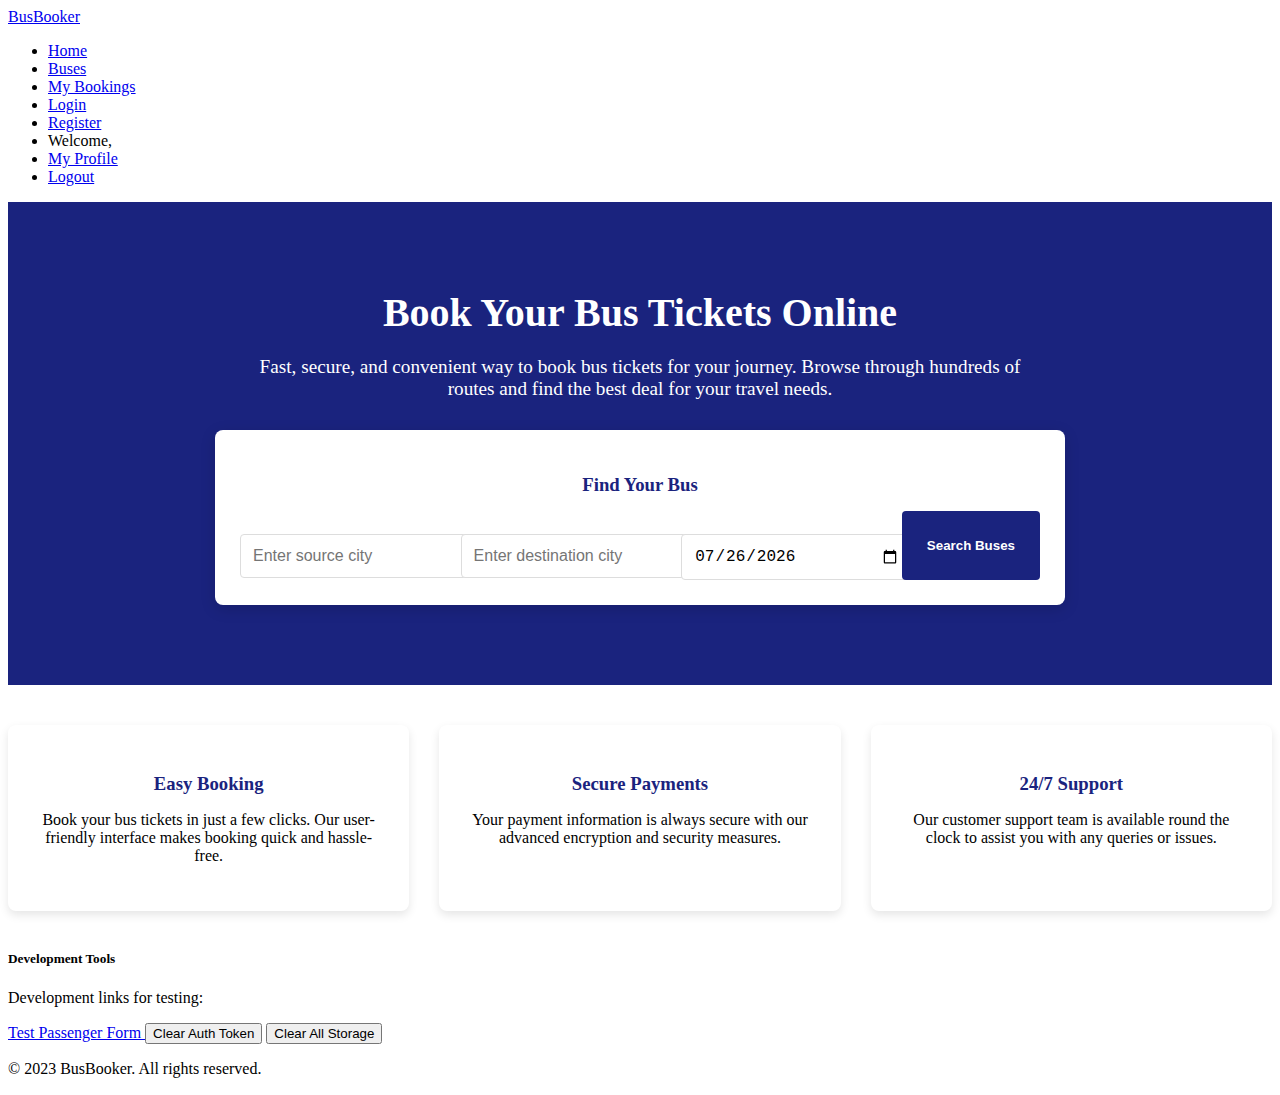
<file: bus-booking/bus-booking/src/main/resources/templates/index.html>
<!DOCTYPE html>
<html lang="en" xmlns:th="http://www.thymeleaf.org">
<head>
    <meta charset="UTF-8">
    <meta name="viewport" content="width=device-width, initial-scale=1.0">
    <title>Home - Bus Booking System</title>
    <link rel="stylesheet" th:href="@{/css/styles.css}">
    <style>
        /* Additional styles for the home page */
        .hero {
            background-color: #1a237e;
            color: white;
            padding: 60px 20px;
            text-align: center;
            margin-bottom: 40px;
        }
        
        .hero h1 {
            font-size: 2.5rem;
            margin-bottom: 20px;
        }
        
        .hero p {
            font-size: 1.2rem;
            max-width: 800px;
            margin: 0 auto 30px;
        }
        
        .cta-button {
            display: inline-block;
            padding: 15px 30px;
            background-color: white;
            color: #1a237e;
            font-weight: bold;
            text-decoration: none;
            border-radius: 4px;
            transition: background-color 0.3s, color 0.3s;
        }
        
        .cta-button:hover {
            background-color: #e8eaf6;
        }
        
        .features {
            display: flex;
            flex-wrap: wrap;
            justify-content: center;
            gap: 30px;
            margin-bottom: 40px;
        }
        
        .feature-card {
            flex: 1;
            min-width: 250px;
            max-width: 350px;
            background-color: white;
            border-radius: 8px;
            box-shadow: 0 4px 10px rgba(0, 0, 0, 0.1);
            padding: 30px;
            text-align: center;
        }
        
        .feature-card h3 {
            color: #1a237e;
            margin-bottom: 15px;
        }
        
        /* Search form styles */
        .search-container {
            max-width: 800px;
            margin: 0 auto 20px;
            background-color: white;
            border-radius: 8px;
            padding: 25px;
            box-shadow: 0 4px 15px rgba(0, 0, 0, 0.15);
        }
        
        .search-form {
            display: flex;
            flex-wrap: wrap;
            gap: 15px;
        }
        
        .form-group {
            flex: 1;
            min-width: 200px;
        }
        
        .form-control {
            width: 100%;
            padding: 12px;
            border: 1px solid #ddd;
            border-radius: 4px;
            font-size: 1rem;
        }
        
        .search-btn {
            padding: 12px 25px;
            background-color: #1a237e;
            color: white;
            border: none;
            border-radius: 4px;
            cursor: pointer;
            font-weight: bold;
            transition: background-color 0.3s;
        }
        
        .search-btn:hover {
            background-color: #303f9f;
        }
        
        /* Results styles */
        .search-results {
            margin-top: 30px;
        }
        
        .bus-card {
            background-color: white;
            border-radius: 8px;
            box-shadow: 0 2px 8px rgba(0, 0, 0, 0.1);
            margin-bottom: 15px;
            padding: 20px;
            display: flex;
            flex-wrap: wrap;
            justify-content: space-between;
            align-items: center;
        }
        
        .bus-info {
            flex: 2;
            min-width: 250px;
        }
        
        .bus-time {
            flex: 1;
            min-width: 200px;
            text-align: center;
        }
        
        .bus-price {
            flex: 1;
            min-width: 150px;
            text-align: right;
        }
        
        .book-btn {
            padding: 10px 15px;
            background-color: #4caf50;
            color: white;
            border: none;
            border-radius: 4px;
            cursor: pointer;
            text-decoration: none;
            display: inline-block;
            transition: background-color 0.3s;
        }
        
        .book-btn:hover {
            background-color: #388e3c;
        }
        
        @media (max-width: 768px) {
            .feature-card {
                min-width: 100%;
            }
            
            .bus-card {
                flex-direction: column;
                text-align: center;
            }
            
            .bus-time, .bus-price {
                text-align: center;
                margin-top: 15px;
            }
        }
    </style>
</head>
<body>
    <header>
        <div class="navbar">
            <a href="/" class="logo">BusBooker</a>
            <ul class="nav-links">
                <li><a href="/">Home</a></li>
                <li><a href="/buses">Buses</a></li>
                <li><a href="/bookings">My Bookings</a></li>
                <div class="auth-buttons">
                    <li><a href="/login">Login</a></li>
                    <li><a href="/register">Register</a></li>
                </div>
              <!-- <div class="user-info" style="display: none;"> -->
               <div class="user-info">
                    <li>Welcome, <span id="userUsername"></span></li>
                      <li><a href="/profile">My Profile</a></li>
                    <li><a href="#" id="logoutButton">Logout</a></li>
                </div>
            </ul>
        </div>
    </header>
    
    <div class="hero">
        <h1>Book Your Bus Tickets Online</h1>
        <p>Fast, secure, and convenient way to book bus tickets for your journey. Browse through hundreds of routes and find the best deal for your travel needs.</p>
        
        <div class="search-container">
            <h3 style="margin-bottom: 15px; color: #1a237e;">Find Your Bus</h3>
            <form id="busSearchForm" class="search-form">
                <div class="form-group">
                    <label for="source" style="display: block; margin-bottom: 5px; font-weight: bold;">From</label>
                    <input type="text" id="source" name="source" class="form-control" placeholder="Enter source city" required>
                </div>
                <div class="form-group">
                    <label for="destination" style="display: block; margin-bottom: 5px; font-weight: bold;">To</label>
                    <input type="text" id="destination" name="destination" class="form-control" placeholder="Enter destination city" required>
                </div>
                <div class="form-group">
                    <label for="travelDate" style="display: block; margin-bottom: 5px; font-weight: bold;">Travel Date</label>
                    <input type="date" id="travelDate" name="travelDate" class="form-control" required>
                </div>
                <button type="submit" class="search-btn">Search Buses</button>
            </form>
            <div id="searchError" style="color: #f44336; margin-top: 10px; font-weight: bold; display: none;"></div>
        </div>
    </div>
    
    <div class="container">
        <div id="searchResults" class="search-results" style="display: none;">
            <h2>Available Buses</h2>
            <div id="busList"></div>
        </div>
        
        <div class="features">
            <div class="feature-card">
                <h3>Easy Booking</h3>
                <p>Book your bus tickets in just a few clicks. Our user-friendly interface makes booking quick and hassle-free.</p>
            </div>
            
            <div class="feature-card">
                <h3>Secure Payments</h3>
                <p>Your payment information is always secure with our advanced encryption and security measures.</p>
            </div>
            
            <div class="feature-card">
                <h3>24/7 Support</h3>
                <p>Our customer support team is available round the clock to assist you with any queries or issues.</p>
            </div>
        </div>
        
        <div class="row mt-4" id="dev-tools" style="display: none;">
            <div class="col-12">
                <div class="card border-warning">
                    <div class="card-header bg-warning text-dark">
                        <h5><i class="fas fa-tools"></i> Development Tools</h5>
                    </div>
                    <div class="card-body">
                        <p class="card-text">Development links for testing:</p>
                        <div class="d-flex flex-wrap gap-2">
                            <a href="/passenger-form?busId=1" class="btn btn-outline-primary">
                                <i class="fas fa-vial"></i> Test Passenger Form
                            </a>
                            <button onclick="localStorage.removeItem('authToken'); location.reload();" class="btn btn-outline-danger">
                                <i class="fas fa-sign-out-alt"></i> Clear Auth Token
                            </button>
                            <button onclick="localStorage.clear(); location.reload();" class="btn btn-outline-danger">
                                <i class="fas fa-trash"></i> Clear All Storage
                            </button>
                        </div>
                    </div>
                </div>
            </div>
        </div>
    </div>
    
    <footer>
        <div class="container">
            <p>&copy; 2023 BusBooker. All rights reserved.</p>
        </div>
    </footer>
    
    <!-- Scripts with numeric version to prevent caching issues -->
    <script th:src="@{/js/common.js?v=1}"></script>
    <script th:src="@{/js/auth.js?v=1}"></script>
    <script th:src="@{/js/search.js?v=1}"></script>
    
    <!-- Inline script to handle search form if external scripts fail -->
    <script>
        // Backup search functionality in case the external script fails
        if (typeof searchBuses !== 'function') {
            console.log('[INLINE] Setting up backup search function');
            window.searchBuses = function() {
                try {
                    const source = document.getElementById('source').value;
                    const destination = document.getElementById('destination').value;
                    const travelDate = document.getElementById('travelDate').value;
                    
                    if (!source || !destination || !travelDate) {
                        alert('Please fill in all fields: From, To, and Date');
                        return;
                    }
                    
                    // Create the query string for navigation
                    const queryString = `source=${encodeURIComponent(source)}&destination=${encodeURIComponent(destination)}&date=${encodeURIComponent(travelDate)}`;
                    
                    // Redirect to the buses page
                    window.location.href = `/buses?${queryString}`;
                } catch (error) {
                    console.error('[INLINE] Error during search:', error);
                    alert('An error occurred while searching for buses. Please try again.');
                }
            };
            
            document.addEventListener('DOMContentLoaded', function() {
                const searchForm = document.getElementById('busSearchForm');
                if (searchForm) {
                    searchForm.addEventListener('submit', function(e) {
                        e.preventDefault();
                        searchBuses();
                    });
                    
                    // Set min date for the travel date input to today
                    const today = new Date().toISOString().split('T')[0];
                    const travelDateInput = document.getElementById('travelDate');
                    if (travelDateInput) {
                        travelDateInput.min = today;
                        travelDateInput.value = today;
                    }
                }
            });
        }
    </script>
    
    <script>
        // Show dev tools on localhost or if query parameter dev=true
        document.addEventListener('DOMContentLoaded', function() {
            if (
                window.location.hostname === 'localhost' || 
                window.location.hostname === '127.0.0.1' ||
                (new URLSearchParams(window.location.search)).has('dev')
            ) {
                document.getElementById('dev-tools').style.display = 'block';
            }
        });
    </script>
</body>
</html>
</file>
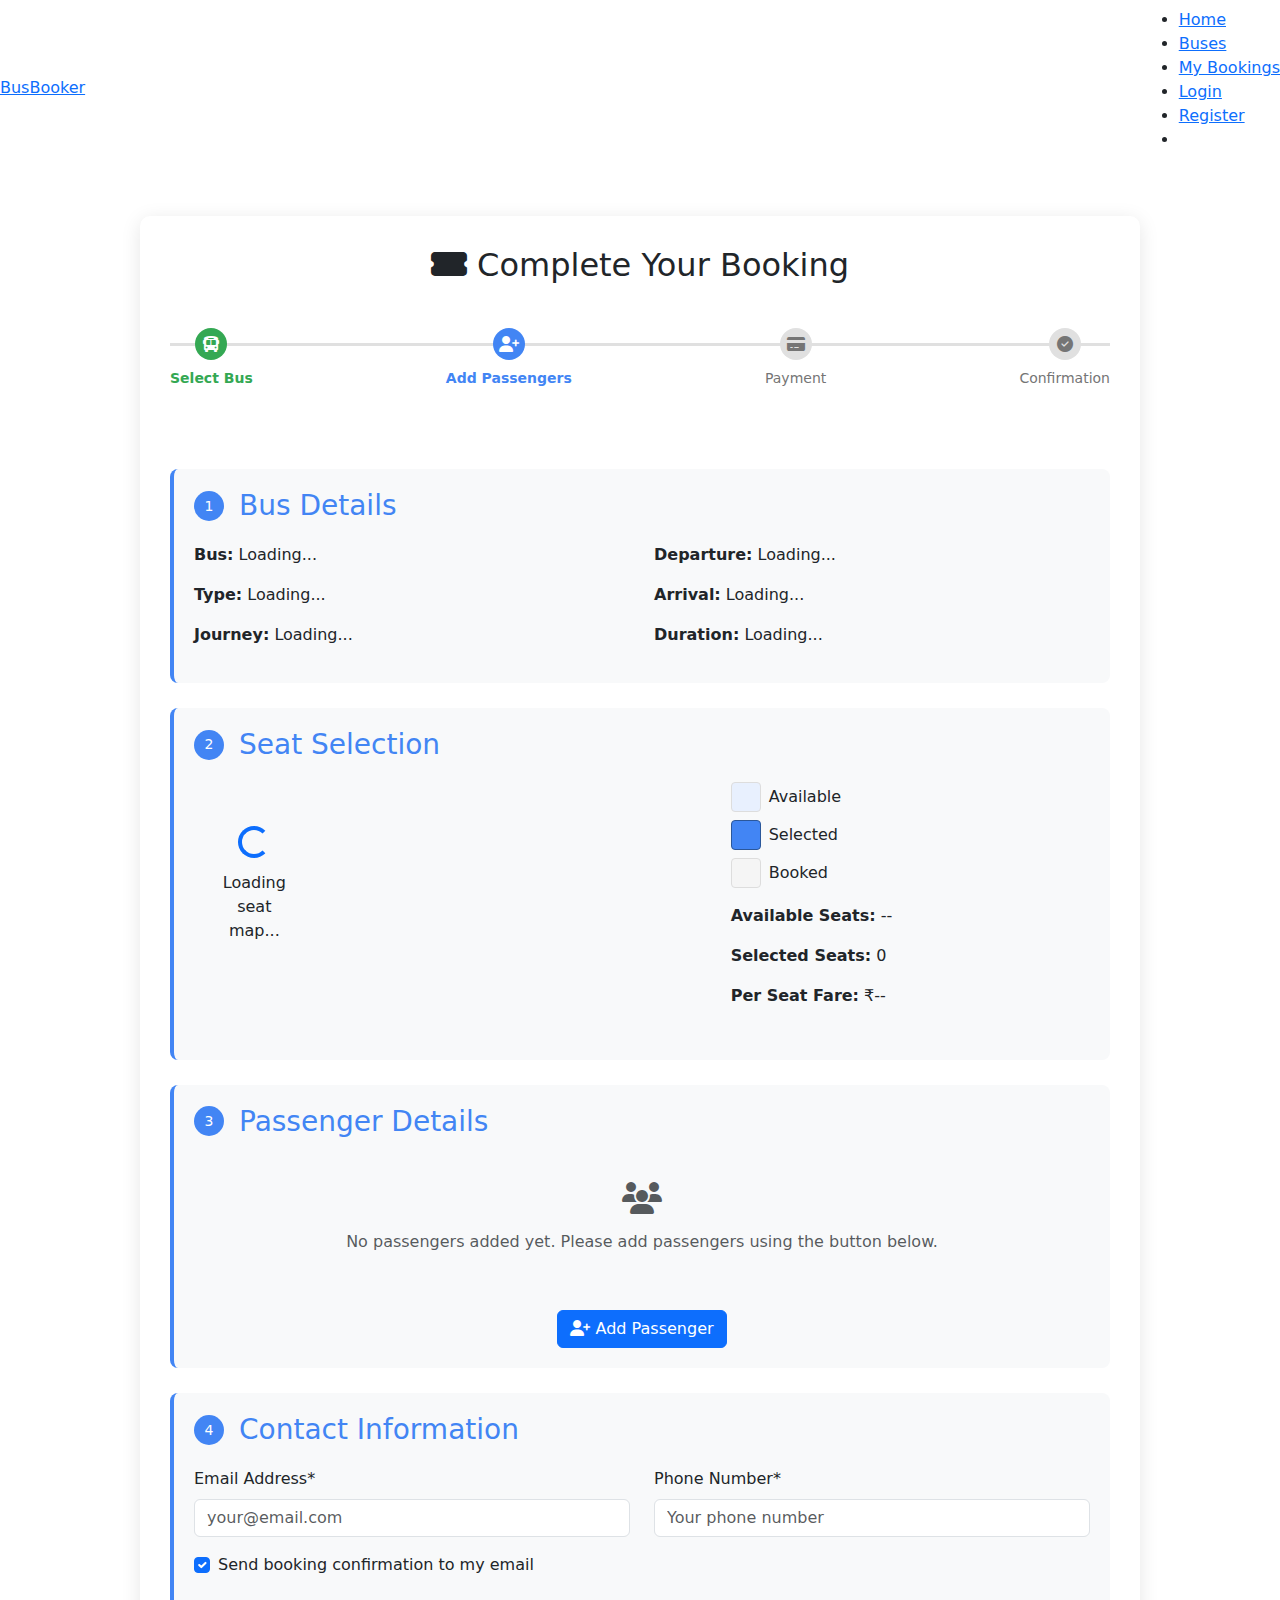
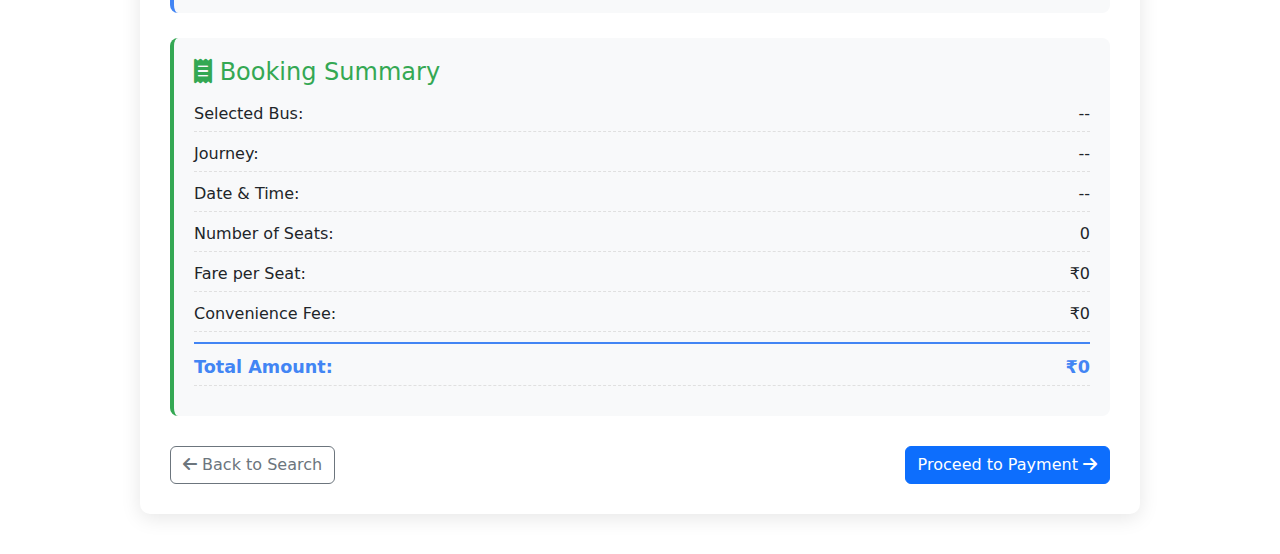
<file: bus-booking/bus-booking/src/main/resources/templates/booking-form.html>
<!DOCTYPE html>
<html lang="en" xmlns:th="http://www.thymeleaf.org">
<head>
    <meta charset="UTF-8">
    <meta name="viewport" content="width=device-width, initial-scale=1.0">
    <title>Book Your Journey - Bus Booking System</title>
    <link rel="stylesheet" href="https://cdn.jsdelivr.net/npm/bootstrap@5.2.3/dist/css/bootstrap.min.css">
    <link rel="stylesheet" href="https://cdnjs.cloudflare.com/ajax/libs/font-awesome/6.4.0/css/all.min.css">
    <link rel="stylesheet" th:href="@{/css/styles.css}" onerror="this.onerror=null;this.href='/resources/css/styles.css';">
    <link rel="stylesheet" th:href="@{/css/booking-form.css}" onerror="this.onerror=null;this.href='/resources/css/booking-form.css';">
    <style>
        .booking-container {
            max-width: 1000px;
            margin: 40px auto;
            padding: 30px;
            background-color: white;
            border-radius: 10px;
            box-shadow: 0 4px 20px rgba(0, 0, 0, 0.1);
        }
        
        .form-section {
            background-color: #f8f9fa;
            padding: 20px;
            border-radius: 8px;
            margin-bottom: 25px;
            border-left: 4px solid #4285f4;
        }
        
        .form-section h3 {
            color: #4285f4;
            margin-top: 0;
            margin-bottom: 20px;
            display: flex;
            align-items: center;
            gap: 10px;
        }
        
        .section-number {
            display: inline-flex;
            align-items: center;
            justify-content: center;
            width: 30px;
            height: 30px;
            background-color: #4285f4;
            color: white;
            border-radius: 50%;
            font-size: 14px;
            margin-right: 5px;
        }
        
        .progress-container {
            padding: 20px 0;
            margin-bottom: 30px;
        }
        
        .progress-steps {
            display: flex;
            justify-content: space-between;
            position: relative;
            margin-bottom: 30px;
        }
        
        .progress-steps::before {
            content: '';
            position: absolute;
            top: 15px;
            left: 0;
            width: 100%;
            height: 3px;
            background-color: #e0e0e0;
            z-index: 1;
        }
        
        .step {
            display: flex;
            flex-direction: column;
            align-items: center;
            position: relative;
            z-index: 2;
        }
        
        .step-icon {
            width: 32px;
            height: 32px;
            border-radius: 50%;
            background-color: #e0e0e0;
            color: #757575;
            display: flex;
            align-items: center;
            justify-content: center;
            margin-bottom: 8px;
            font-size: 16px;
        }
        
        .step.active .step-icon {
            background-color: #4285f4;
            color: white;
        }
        
        .step.completed .step-icon {
            background-color: #34a853;
            color: white;
        }
        
        .step-label {
            font-size: 14px;
            color: #757575;
            font-weight: 500;
        }
        
        .step.active .step-label {
            color: #4285f4;
            font-weight: 600;
        }
        
        .step.completed .step-label {
            color: #34a853;
            font-weight: 600;
        }
        
        .seat-map {
            display: grid;
            grid-template-columns: repeat(4, 1fr);
            gap: 10px;
            margin-top: 20px;
        }
        
        .seat {
            padding: 10px;
            border: 1px solid #ddd;
            border-radius: 4px;
            text-align: center;
            cursor: pointer;
            transition: all 0.2s;
        }
        
        .seat.available {
            background-color: #e8f0fe;
        }
        
        .seat.selected {
            background-color: #4285f4;
            color: white;
            border-color: #2b579a;
        }
        
        .seat.booked {
            background-color: #f5f5f5;
            color: #999;
            cursor: not-allowed;
            text-decoration: line-through;
        }
        
        .passenger-card {
            background-color: white;
            padding: 15px;
            border-radius: 8px;
            margin-bottom: 15px;
            box-shadow: 0 2px 5px rgba(0,0,0,0.1);
            position: relative;
        }
        
        .passenger-card .remove-btn {
            position: absolute;
            top: 10px;
            right: 10px;
            color: #ea4335;
            background: none;
            border: none;
            font-size: 1.2rem;
            cursor: pointer;
        }
        
        .booking-summary {
            background-color: #f8f9fa;
            padding: 20px;
            border-radius: 8px;
            margin-top: 25px;
            border-left: 4px solid #34a853;
        }
        
        .booking-summary h4 {
            color: #34a853;
            margin-top: 0;
            margin-bottom: 15px;
        }
        
        .summary-row {
            display: flex;
            justify-content: space-between;
            margin-bottom: 10px;
            padding-bottom: 5px;
            border-bottom: 1px dashed #e0e0e0;
        }
        
        .summary-total {
            font-weight: 700;
            font-size: 1.1rem;
            color: #4285f4;
            border-top: 2px solid #4285f4;
            padding-top: 10px;
            margin-top: 10px;
        }
        
        .action-buttons {
            margin-top: 30px;
            display: flex;
            gap: 15px;
            justify-content: space-between;
        }
        
        .error-message {
            display: none;
            color: #ea4335;
            background-color: #fde8e6;
            padding: 10px;
            border-radius: 5px;
            margin-bottom: 15px;
            font-size: 14px;
        }
        
        .success-message {
            display: none;
            color: #34a853;
            background-color: #e8f5e9;
            padding: 10px;
            border-radius: 5px;
            margin-bottom: 15px;
            font-size: 14px;
        }
    </style>
</head>
<body>
    <header>
        <div class="navbar">
            <a href="/" class="logo">BusBooker</a>
            <ul class="nav-links">
                <li><a href="/">Home</a></li>
                <li><a href="/buses">Buses</a></li>
                <li><a href="/bookings">My Bookings</a></li>
                <li><a href="/login" id="loginBtn">Login</a></li>
                <li><a href="/register" id="registerBtn">Register</a></li>
                <li><a href="#" id="logoutBtn" style="display: none;">Logout</a></li>
            </ul>
        </div>
    </header>
    
    <div class="container">
        <div class="booking-container">
            <h2 class="text-center mb-4"><i class="fas fa-ticket-alt"></i> Complete Your Booking</h2>
            
            <!-- Progress Steps -->
            <div class="progress-container">
                <div class="progress-steps">
                    <div class="step completed">
                        <div class="step-icon"><i class="fas fa-bus"></i></div>
                        <div class="step-label">Select Bus</div>
                    </div>
                    <div class="step active">
                        <div class="step-icon"><i class="fas fa-user-plus"></i></div>
                        <div class="step-label">Add Passengers</div>
                    </div>
                    <div class="step">
                        <div class="step-icon"><i class="fas fa-credit-card"></i></div>
                        <div class="step-label">Payment</div>
                    </div>
                    <div class="step">
                        <div class="step-icon"><i class="fas fa-check-circle"></i></div>
                        <div class="step-label">Confirmation</div>
                    </div>
                </div>
            </div>
            
            <!-- Error and Success Messages -->
            <div id="errorMessage" class="error-message">
                <i class="fas fa-exclamation-circle"></i> <span id="errorText"></span>
            </div>
            
            <div id="successMessage" class="success-message">
                <i class="fas fa-check-circle"></i> <span id="successText"></span>
            </div>
            
            <!-- Bus Details Section -->
            <div class="form-section">
                <h3><span class="section-number">1</span> Bus Details</h3>
                <div id="busDetails" class="row">
                    <div class="col-md-6">
                        <p><strong>Bus:</strong> <span id="busName">Loading...</span></p>
                        <p><strong>Type:</strong> <span id="busType">Loading...</span></p>
                        <p><strong>Journey:</strong> <span id="journeyRoute">Loading...</span></p>
                    </div>
                    <div class="col-md-6">
                        <p><strong>Departure:</strong> <span id="departureTime">Loading...</span></p>
                        <p><strong>Arrival:</strong> <span id="arrivalTime">Loading...</span></p>
                        <p><strong>Duration:</strong> <span id="journeyDuration">Loading...</span></p>
                    </div>
                </div>
            </div>
            
            <!-- Seat Selection Section -->
            <div class="form-section">
                <h3><span class="section-number">2</span> Seat Selection</h3>
                <div class="row mb-3">
                    <div class="col-md-7">
                        <div id="seatMap" class="seat-map">
                            <!-- Seat map will be populated dynamically -->
                            <div class="text-center p-4">
                                <div class="spinner-border text-primary" role="status">
                                    <span class="visually-hidden">Loading...</span>
                                </div>
                                <p class="mt-2">Loading seat map...</p>
                            </div>
                        </div>
                    </div>
                    <div class="col-md-5">
                        <div class="seat-legend mb-3">
                            <div class="d-flex align-items-center mb-2">
                                <div class="seat available me-2" style="width: 30px; height: 30px;"></div>
                                <span>Available</span>
                            </div>
                            <div class="d-flex align-items-center mb-2">
                                <div class="seat selected me-2" style="width: 30px; height: 30px;"></div>
                                <span>Selected</span>
                            </div>
                            <div class="d-flex align-items-center">
                                <div class="seat booked me-2" style="width: 30px; height: 30px;"></div>
                                <span>Booked</span>
                            </div>
                        </div>
                        
                        <div class="seat-info">
                            <p><strong>Available Seats:</strong> <span id="availableSeatsCount">--</span></p>
                            <p><strong>Selected Seats:</strong> <span id="selectedSeatsCount">0</span></p>
                            <p><strong>Per Seat Fare:</strong> ₹<span id="perSeatFare">--</span></p>
                        </div>
                    </div>
                </div>
            </div>
            
            <!-- Passenger Details Section -->
            <div class="form-section">
                <h3><span class="section-number">3</span> Passenger Details</h3>
                
                <div id="passengersContainer">
                    <!-- Passenger cards will be populated dynamically -->
                    <div class="text-center text-muted p-4" id="noPassengersMessage">
                        <i class="fas fa-users fa-2x mb-3"></i>
                        <p>No passengers added yet. Please add passengers using the button below.</p>
                    </div>
                </div>
                
                <div class="text-center mt-3">
                    <button id="addPassengerBtn" class="btn btn-primary">
                        <i class="fas fa-user-plus"></i> Add Passenger
                    </button>
                </div>
            </div>
            
            <!-- Contact Information Section -->
            <div class="form-section">
                <h3><span class="section-number">4</span> Contact Information</h3>
                <div class="row">
                    <div class="col-md-6 mb-3">
                        <label for="contactEmail" class="form-label">Email Address*</label>
                        <input type="email" class="form-control" id="contactEmail" placeholder="your@email.com" required>
                    </div>
                    <div class="col-md-6 mb-3">
                        <label for="contactPhone" class="form-label">Phone Number*</label>
                        <input type="tel" class="form-control" id="contactPhone" placeholder="Your phone number" required>
                    </div>
                </div>
                <div class="form-check mb-3">
                    <input class="form-check-input" type="checkbox" id="sendConfirmation" checked>
                    <label class="form-check-label" for="sendConfirmation">
                        Send booking confirmation to my email
                    </label>
                </div>
            </div>
            
            <!-- Booking Summary -->
            <div class="booking-summary">
                <h4><i class="fas fa-receipt"></i> Booking Summary</h4>
                <div class="summary-row">
                    <span>Selected Bus:</span>
                    <span id="summaryBusName">--</span>
                </div>
                <div class="summary-row">
                    <span>Journey:</span>
                    <span id="summaryJourney">--</span>
                </div>
                <div class="summary-row">
                    <span>Date & Time:</span>
                    <span id="summaryDateTime">--</span>
                </div>
                <div class="summary-row">
                    <span>Number of Seats:</span>
                    <span id="summarySeats">0</span>
                </div>
                <div class="summary-row">
                    <span>Fare per Seat:</span>
                    <span>₹<span id="summaryFare">0</span></span>
                </div>
                <div class="summary-row">
                    <span>Convenience Fee:</span>
                    <span>₹<span id="convenienceFee">0</span></span>
                </div>
                <div class="summary-row summary-total">
                    <span>Total Amount:</span>
                    <span>₹<span id="summaryTotal">0</span></span>
                </div>
            </div>
            
            <!-- Action Buttons -->
            <div class="action-buttons">
                <button id="backBtn" class="btn btn-outline-secondary">
                    <i class="fas fa-arrow-left"></i> Back to Search
                </button>
                <button id="proceedBtn" class="btn btn-primary">
                    Proceed to Payment <i class="fas fa-arrow-right"></i>
                </button>
            </div>
        </div>
    </div>
    
    <!-- Passenger Form Modal -->
    <div class="modal fade" id="passengerFormModal" tabindex="-1" aria-labelledby="passengerFormModalLabel" aria-hidden="true">
        <div class="modal-dialog">
            <div class="modal-content">
                <div class="modal-header">
                    <h5 class="modal-title" id="passengerFormModalLabel">Add Passenger</h5>
                    <button type="button" class="btn-close" data-bs-dismiss="modal" aria-label="Close"></button>
                </div>
                <div class="modal-body">
                    <form id="passengerForm">
                        <input type="hidden" id="passengerIndex" value="-1">
                        <div class="mb-3">
                            <label for="passengerName" class="form-label">Full Name*</label>
                            <input type="text" class="form-control" id="passengerName" required>
                        </div>
                        <div class="row mb-3">
                            <div class="col">
                                <label for="passengerAge" class="form-label">Age*</label>
                                <input type="number" class="form-control" id="passengerAge" min="1" max="120" required>
                            </div>
                            <div class="col">
                                <label for="passengerGender" class="form-label">Gender*</label>
                                <select class="form-select" id="passengerGender" required>
                                    <option value="">Select</option>
                                    <option value="Male">Male</option>
                                    <option value="Female">Female</option>
                                    <option value="Other">Other</option>
                                </select>
                            </div>
                        </div>
                        <div class="mb-3">
                            <label for="passengerSeat" class="form-label">Seat Number*</label>
                            <select class="form-select" id="passengerSeat" required>
                                <option value="">Select a seat</option>
                                <!-- Options will be populated dynamically -->
                            </select>
                        </div>
                        <div class="row mb-3">
                            <div class="col">
                                <label for="documentType" class="form-label">ID Type</label>
                                <select class="form-select" id="documentType">
                                    <option value="">Select (Optional)</option>
                                    <option value="Adhaar">Adhaar Card</option>
                                    <option value="Passport">Passport</option>
                                    <option value="DrivingLicense">Driving License</option>
                                    <option value="VoterID">Voter ID</option>
                                </select>
                            </div>
                            <div class="col">
                                <label for="documentNumber" class="form-label">ID Number</label>
                                <input type="text" class="form-control" id="documentNumber" placeholder="Optional">
                            </div>
                        </div>
                        <div class="mb-3">
                            <label class="form-label">Seat Preferences (Optional)</label>
                            <div class="d-flex flex-wrap">
                                <div class="form-check me-3">
                                    <input class="form-check-input" type="checkbox" id="prefWindow">
                                    <label class="form-check-label" for="prefWindow">Window</label>
                                </div>
                                <div class="form-check me-3">
                                    <input class="form-check-input" type="checkbox" id="prefAisle">
                                    <label class="form-check-label" for="prefAisle">Aisle</label>
                                </div>
                                <div class="form-check me-3">
                                    <input class="form-check-input" type="checkbox" id="prefLower">
                                    <label class="form-check-label" for="prefLower">Lower Deck</label>
                                </div>
                                <div class="form-check">
                                    <input class="form-check-input" type="checkbox" id="prefUpper">
                                    <label class="form-check-label" for="prefUpper">Upper Deck</label>
                                </div>
                            </div>
                        </div>
                        <div class="mb-3">
                            <label for="specialRequests" class="form-label">Special Requests (Optional)</label>
                            <textarea class="form-control" id="specialRequests" rows="2" placeholder="Any special requirements..."></textarea>
                        </div>
                    </form>
                </div>
                <div class="modal-footer">
                    <button type="button" class="btn btn-secondary" data-bs-dismiss="modal">Cancel</button>
                    <button type="button" class="btn btn-primary" id="savePassengerBtn">Save Passenger</button>
                </div>
            </div>
        </div>
    </div>
    
    <!-- Confirmation Modal -->
    <div class="modal fade" id="confirmationModal" tabindex="-1" aria-labelledby="confirmationModalLabel" aria-hidden="true">
        <div class="modal-dialog">
            <div class="modal-content">
                <div class="modal-header">
                    <h5 class="modal-title" id="confirmationModalLabel">Confirm Booking</h5>
                    <button type="button" class="btn-close" data-bs-dismiss="modal" aria-label="Close"></button>
                </div>
                <div class="modal-body">
                    <p>Please confirm your booking with the following details:</p>
                    <div class="confirmation-summary">
                        <div class="confirmation-row">
                            <span>Bus:</span>
                            <span id="confirmBusName">--</span>
                        </div>
                        <div class="confirmation-row">
                            <span>Journey:</span>
                            <span id="confirmJourney">--</span>
                        </div>
                        <div class="confirmation-row">
                            <span>Date & Time:</span>
                            <span id="confirmDateTime">--</span>
                        </div>
                        <div class="confirmation-row">
                            <span>Seats:</span>
                            <span id="confirmSeats">--</span>
                        </div>
                        <div class="confirmation-row">
                            <span>Passengers:</span>
                            <span id="confirmPassengerCount">--</span>
                        </div>
                        <div class="confirmation-row total">
                            <span>Total Amount:</span>
                            <span>₹<span id="confirmTotal">--</span></span>
                        </div>
                    </div>
                </div>
                <div class="modal-footer">
                    <button type="button" class="btn btn-secondary" data-bs-dismiss="modal">Cancel</button>
                    <button type="button" class="btn btn-success" id="confirmBookingBtn">
                        <i class="fas fa-check"></i> Confirm and Pay
                    </button>
                </div>
            </div>
        </div>
    </div>
    
    <!-- Bootstrap and other JS libraries -->
    <script src="https://cdn.jsdelivr.net/npm/bootstrap@5.2.3/dist/js/bootstrap.bundle.min.js"></script>
    <script src="https://code.jquery.com/jquery-3.6.0.min.js"></script>
    
    <!-- Custom JS -->
    <script th:src="@{/js/booking-form.js}" onerror="this.onerror=null;this.src='/static/js/booking-form.js';"></script>
</body>
</html>
</file>
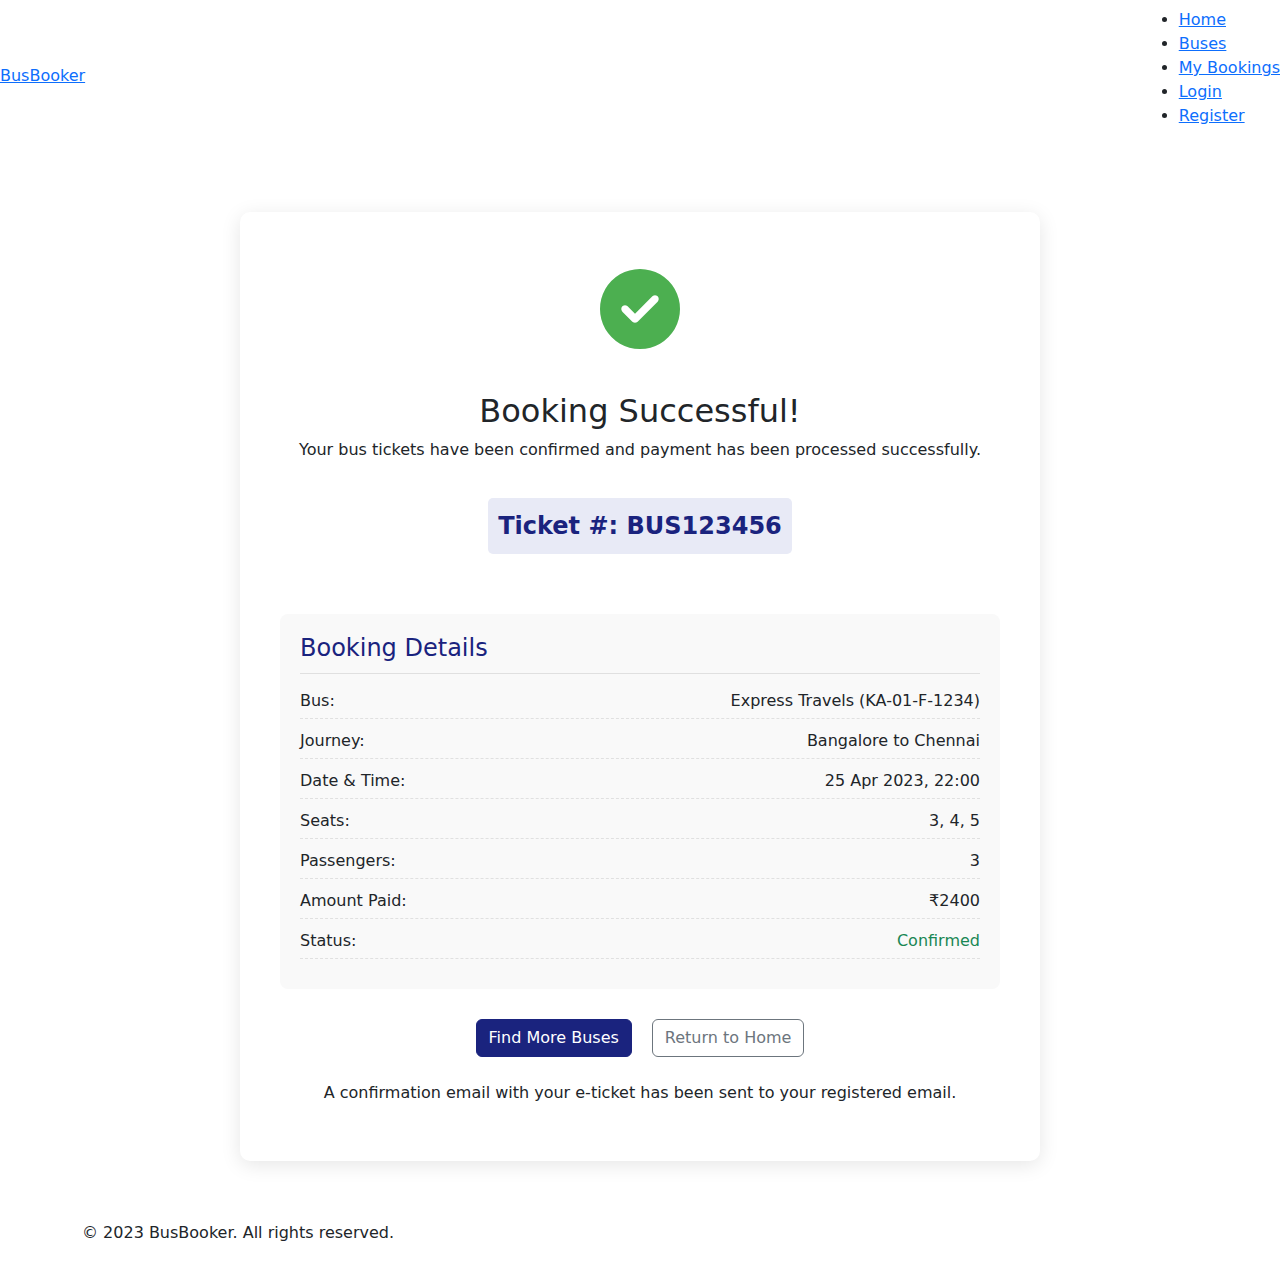
<file: bus-booking/bus-booking/src/main/resources/templates/booking-success.html>
<!DOCTYPE html>
<html lang="en" xmlns:th="http://www.thymeleaf.org">
<head>
    <meta charset="UTF-8">
    <meta name="viewport" content="width=device-width, initial-scale=1.0">
    <title>Booking Successful - Bus Booking System</title>
    <link rel="stylesheet" href="https://cdn.jsdelivr.net/npm/bootstrap@5.2.3/dist/css/bootstrap.min.css">
    <link rel="stylesheet" href="https://cdnjs.cloudflare.com/ajax/libs/font-awesome/6.4.0/css/all.min.css">
    <link rel="stylesheet" th:href="@{/css/styles.css}">
    <style>
        .success-container {
            max-width: 800px;
            margin: 60px auto;
            padding: 40px;
            background-color: white;
            border-radius: 10px;
            box-shadow: 0 4px 20px rgba(0, 0, 0, 0.1);
            text-align: center;
        }
        
        .success-icon {
            font-size: 80px;
            color: #4caf50;
            margin-bottom: 20px;
        }
        
        .booking-details {
            margin-top: 40px;
            padding: 20px;
            background-color: #f9f9f9;
            border-radius: 8px;
            text-align: left;
        }
        
        .booking-details h4 {
            color: #1a237e;
            margin-bottom: 15px;
            padding-bottom: 10px;
            border-bottom: 1px solid #e0e0e0;
        }
        
        .detail-row {
            display: flex;
            justify-content: space-between;
            margin-bottom: 10px;
            padding-bottom: 5px;
            border-bottom: 1px dashed #e0e0e0;
        }
        
        .button-row {
            margin-top: 30px;
            display: flex;
            justify-content: center;
            gap: 20px;
        }
        
        .btn-primary {
            background-color: #1a237e;
            border-color: #1a237e;
        }
        
        .btn-primary:hover {
            background-color: #303f9f;
            border-color: #303f9f;
        }
        
        .btn-success {
            background-color: #4caf50;
            border-color: #4caf50;
        }
        
        .btn-success:hover {
            background-color: #388e3c;
            border-color: #388e3c;
        }
        
        .ticket-number {
            font-size: 1.5rem;
            font-weight: bold;
            color: #1a237e;
            padding: 10px;
            background-color: #e8eaf6;
            border-radius: 5px;
            margin: 20px 0;
            display: inline-block;
        }
    </style>
</head>
<body>
    <header>
        <div class="navbar">
            <a href="/" class="logo">BusBooker</a>
            <ul class="nav-links">
                <li><a href="/">Home</a></li>
                <li><a href="/buses">Buses</a></li>
                <li><a href="/bookings">My Bookings</a></li>
                <div class="auth-buttons">
                    <li><a href="/login">Login</a></li>
                    <li><a href="/register">Register</a></li>
                </div>
                <div class="user-info" style="display: none;">
                    <li>Welcome, <span id="userUsername"></span></li>
                    <li><a href="#" id="logoutButton">Logout</a></li>
                </div>
            </ul>
        </div>
    </header>
    
    <div class="container">
        <div class="success-container">
            <div class="success-icon">
                <i class="fas fa-check-circle"></i>
            </div>
            
            <h2>Booking Successful!</h2>
            <p>Your bus tickets have been confirmed and payment has been processed successfully.</p>
            
            <div class="ticket-number">
                Ticket #: <span id="ticketNumber">BUS123456</span>
            </div>
            
            <div class="booking-details">
                <h4>Booking Details</h4>
                <div class="detail-row">
                    <span>Bus:</span>
                    <span id="busName">Express Travels (KA-01-F-1234)</span>
                </div>
                <div class="detail-row">
                    <span>Journey:</span>
                    <span id="journey">Bangalore to Chennai</span>
                </div>
                <div class="detail-row">
                    <span>Date & Time:</span>
                    <span id="dateTime">25 Apr 2023, 22:00</span>
                </div>
                <div class="detail-row">
                    <span>Seats:</span>
                    <span id="seats">3, 4, 5</span>
                </div>
                <div class="detail-row">
                    <span>Passengers:</span>
                    <span id="passengerCount">3</span>
                </div>
                <div class="detail-row">
                    <span>Amount Paid:</span>
                    <span id="amountPaid">₹2400</span>
                </div>
                <div class="detail-row">
                    <span>Status:</span>
                    <span id="status" class="text-success">Confirmed</span>
                </div>
            </div>
            
            <div class="button-row">
                <a href="/buses" class="btn btn-primary">Find More Buses</a>
                <a href="/" class="btn btn-outline-secondary">Return to Home</a>
            </div>
            
            <p class="mt-4">A confirmation email with your e-ticket has been sent to your registered email.</p>
        </div>
    </div>
    
    <footer>
        <div class="container">
            <p>&copy; 2023 BusBooker. All rights reserved.</p>
        </div>
    </footer>
    
    <script th:src="@{/js/common.js}"></script>
    <script th:src="@{/js/auth.js}"></script>
    <script>
        document.addEventListener('DOMContentLoaded', function() {
            // Load booking details from localStorage
            const bookingId = new URLSearchParams(window.location.search).get('id');
            
            if (bookingId) {
                // Get all bookings from localStorage
                const myBookings = JSON.parse(localStorage.getItem('myBookings') || '[]');
                
                // Find the specific booking
                const booking = myBookings.find(b => b.id === bookingId);
                
                if (booking) {
                    // Populate booking details
                    document.getElementById('ticketNumber').textContent = 'BUS' + booking.id;
                    document.getElementById('busName').textContent = `${booking.busName} (${booking.busNumber})`;
                    document.getElementById('journey').textContent = `${booking.source} to ${booking.destination}`;
                    
                    const departDate = new Date(booking.departureTime);
                    document.getElementById('dateTime').textContent = departDate.toLocaleString('en-US', {
                        day: 'numeric',
                        month: 'short',
                        year: 'numeric',
                        hour: '2-digit',
                        minute: '2-digit'
                    });
                    
                    document.getElementById('seats').textContent = booking.seatNumbers.join(', ');
                    document.getElementById('passengerCount').textContent = booking.passengerCount;
                    document.getElementById('amountPaid').textContent = `₹${booking.totalFare}`;
                    document.getElementById('status').textContent = booking.status;
                }
            }
        });
    </script>
</body>
</html>
</file>
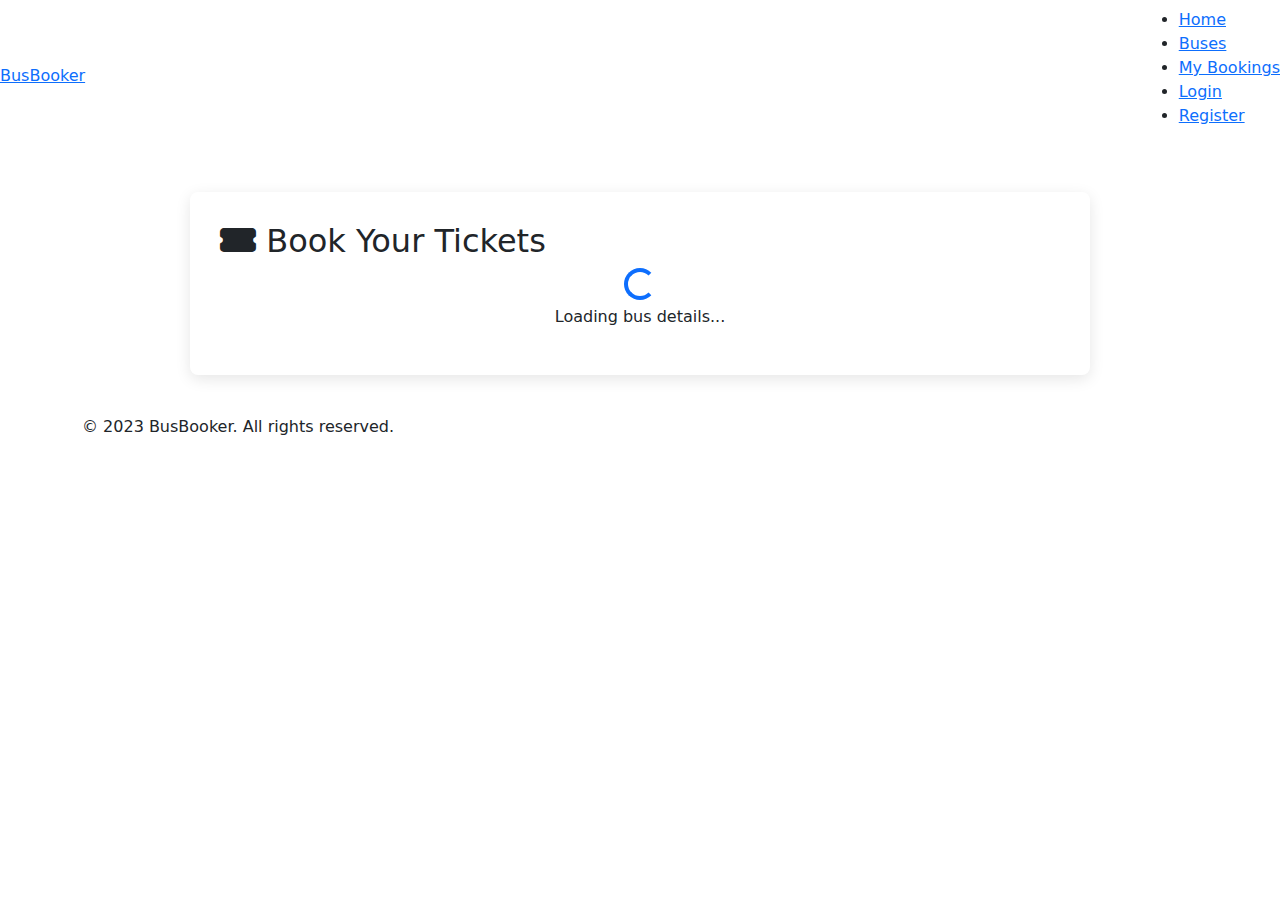
<file: bus-booking/bus-booking/src/main/resources/templates/booking.html>
<!DOCTYPE html>
<html lang="en" xmlns:th="http://www.thymeleaf.org">
<head>
    <meta charset="UTF-8">
    <meta name="viewport" content="width=device-width, initial-scale=1.0">
    <title>Book Tickets - Bus Booking System</title>
    <link rel="stylesheet" href="https://cdn.jsdelivr.net/npm/bootstrap@5.2.3/dist/css/bootstrap.min.css">
    <link rel="stylesheet" href="https://cdnjs.cloudflare.com/ajax/libs/font-awesome/6.4.0/css/all.min.css">
    <link rel="stylesheet" th:href="@{/css/styles.css}" onerror="this.onerror=null;this.href='/resources/css/styles.css';">
    <style>
        /* Booking form specific styles */
        .booking-container {
            max-width: 900px;
            margin: 40px auto;
            padding: 30px;
            background-color: white;
            border-radius: 8px;
            box-shadow: 0 4px 15px rgba(0, 0, 0, 0.1);
        }
        
        .bus-details {
            background-color: #f5f5f5;
            padding: 20px;
            border-radius: 8px;
            margin-bottom: 30px;
        }
        
        .bus-details h3 {
            color: #1a237e;
            margin-top: 0;
        }
        
        .detail-row {
            display: flex;
            flex-wrap: wrap;
            margin-bottom: 15px;
        }
        
        .detail-item {
            flex: 1;
            min-width: 200px;
        }
        
        .detail-item strong {
            color: #333;
        }
        
        .fare-box {
            background-color: #e3f2fd;
            padding: 15px;
            border-radius: 4px;
            text-align: center;
        }
        
        .fare-box h3 {
            margin: 0;
            color: #1a237e;
        }
        
        .passenger-form {
            margin-bottom: 30px;
            background-color: #f9f9f9;
            padding: 20px;
            border-radius: 8px;
            border-left: 4px solid #4caf50;
        }
        
        .passenger-list {
            margin-top: 20px;
        }
        
        .passenger-card {
            background-color: #f5f5f5;
            padding: 15px;
            border-radius: 8px;
            margin-bottom: 15px;
            position: relative;
            box-shadow: 0 2px 5px rgba(0,0,0,0.1);
            transition: all 0.3s ease;
        }
        
        .passenger-card:hover {
            transform: translateY(-3px);
            box-shadow: 0 4px 8px rgba(0,0,0,0.15);
        }
        
        .remove-passenger {
            position: absolute;
            top: 10px;
            right: 10px;
            color: #f44336;
            background: none;
            border: none;
            cursor: pointer;
            font-size: 18px;
        }
        
        .seat-selector {
            display: grid;
            grid-template-columns: repeat(4, 1fr);
            gap: 10px;
            margin-top: 15px;
        }
        
        .seat {
            padding: 8px;
            background-color: #e8f5e9;
            border: 1px solid #c8e6c9;
            border-radius: 4px;
            text-align: center;
            cursor: pointer;
            user-select: none;
            transition: all 0.2s ease;
        }
        
        .seat:hover {
            transform: scale(1.05);
        }
        
        .seat.selected {
            background-color: #4caf50;
            color: white;
            border-color: #388e3c;
            box-shadow: 0 0 0 2px #4caf50;
        }
        
        .seat.booked {
            background-color: #ffcdd2;
            color: #d32f2f;
            cursor: not-allowed;
            opacity: 0.7;
        }
        
        .button-group {
            margin-top: 20px;
            display: flex;
            gap: 15px;
        }
        
        .action-btn {
            flex: 1;
            padding: 12px;
            border: none;
            border-radius: 4px;
            cursor: pointer;
            font-weight: bold;
            transition: background-color 0.3s, transform 0.2s;
        }
        
        .action-btn:hover {
            transform: translateY(-2px);
        }
        
        .action-btn:active {
            transform: translateY(1px);
        }
        
        .primary-btn {
            background-color: #4caf50;
            color: white;
        }
        
        .primary-btn:hover {
            background-color: #388e3c;
        }
        
        .secondary-btn {
            background-color: #f5f5f5;
            color: #333;
        }
        
        .secondary-btn:hover {
            background-color: #e0e0e0;
        }
        
        .form-row {
            display: flex;
            flex-wrap: wrap;
            gap: 15px;
            margin-bottom: 15px;
        }
        
        .form-group {
            flex: 1;
            min-width: 200px;
        }
        
        .form-control {
            width: 100%;
            padding: 12px;
            border: 1px solid #ddd;
            border-radius: 4px;
            font-size: 1rem;
            transition: border-color 0.2s;
        }
        
        .form-control:focus {
            border-color: #4caf50;
            outline: none;
            box-shadow: 0 0 0 2px rgba(76, 175, 80, 0.25);
        }
        
        .form-control.is-invalid {
            border-color: #dc3545;
            background-image: url("data:image/svg+xml,%3csvg xmlns='http://www.w3.org/2000/svg' viewBox='0 0 12 12' width='12' height='12' fill='none' stroke='%23dc3545'%3e%3ccircle cx='6' cy='6' r='4.5'/%3e%3cpath stroke-linejoin='round' d='M5.8 3.6h.4L6 6.5z'/%3e%3ccircle cx='6' cy='8.2' r='.6' fill='%23dc3545' stroke='none'/%3e%3c/svg%3e");
            background-repeat: no-repeat;
            background-position: right 12px center;
            background-size: 24px 24px;
            padding-right: 44px;
        }
        
        .booking-summary {
            background-color: #f5f5f5;
            padding: 20px;
            border-radius: 8px;
            margin-top: 30px;
            box-shadow: 0 2px 5px rgba(0,0,0,0.1);
            border-left: 4px solid #1a237e;
        }
        
        .summary-row {
            display: flex;
            justify-content: space-between;
            margin-bottom: 10px;
            padding: 5px 0;
            border-bottom: 1px dashed #ddd;
        }
        
        .total-row {
            font-weight: bold;
            font-size: 1.2rem;
            border-top: 2px solid #ddd;
            border-bottom: none;
            padding-top: 10px;
            margin-top: 10px;
            color: #1a237e;
        }
        
        /* Seat map styles */
        .seat-map-container {
            margin: 20px 0;
            overflow-x: auto;
            padding: 10px;
            background-color: #fff;
            border-radius: 8px;
            box-shadow: 0 2px 5px rgba(0,0,0,0.05);
        }
        
        .bus-layout {
            display: inline-block;
            background: #f8f9fa;
            padding: 15px;
            border-radius: 8px;
            min-width: 300px;
            border: 1px solid #e0e0e0;
        }
        
        .driver-cabin {
            background: #d1e7dd;
            width: 60px;
            height: 60px;
            border-radius: 8px;
            margin-bottom: 20px;
            display: flex;
            align-items: center;
            justify-content: center;
            font-size: 0.8rem;
            border: 1px solid #a3cfbb;
            position: relative;
        }
        
        .driver-cabin:after {
            content: '🚌';
            position: absolute;
            font-size: 1.5rem;
        }
        
        .seat-row {
            display: flex;
            justify-content: space-between;
            margin-bottom: 10px;
        }
        
        .seat {
            width: 40px;
            height: 40px;
            margin: 3px;
            display: flex;
            align-items: center;
            justify-content: center;
            border-radius: 4px;
            cursor: pointer;
            font-size: 0.8rem;
            font-weight: bold;
            transition: all 0.2s;
        }
        
        .seat.available {
            background-color: #e8f5e9;
            border: 1px solid #c8e6c9;
        }
        
        .seat.selected {
            background-color: #4caf50;
            color: white;
            border: 1px solid #2e7d32;
            animation: pulse 1.5s infinite;
        }
        
        @keyframes pulse {
            0% {
                box-shadow: 0 0 0 0 rgba(76, 175, 80, 0.7);
            }
            70% {
                box-shadow: 0 0 0 5px rgba(76, 175, 80, 0);
            }
            100% {
                box-shadow: 0 0 0 0 rgba(76, 175, 80, 0);
            }
        }
        
        .seat.booked {
            background-color: #ffcdd2;
            color: #d32f2f;
            border: 1px solid #e57373;
            cursor: not-allowed;
            opacity: 0.7;
        }
        
        .aisle {
            width: 20px;
        }
        
        /* Legend for seat map */
        .seat-map-legend {
            display: flex;
            flex-wrap: wrap;
            gap: 15px;
            margin-bottom: 15px;
            justify-content: center;
            padding: 10px;
            background-color: #f8f9fa;
            border-radius: 4px;
        }
        
        .legend-item {
            display: flex;
            align-items: center;
            gap: 5px;
            font-size: 0.9rem;
        }
        
        .legend-item .seat {
            width: 20px;
            height: 20px;
            font-size: 0.6rem;
            margin: 0;
        }
        
        /* Animation for the success message */
        .alert-success {
            animation: fadeIn 0.5s ease-in-out;
        }
        
        @keyframes fadeIn {
            from {
                opacity: 0;
                transform: translateY(-10px);
            }
            to {
                opacity: 1;
                transform: translateY(0);
            }
        }
        
        /* Animation for the error message */
        .alert-danger {
            animation: shake 0.5s cubic-bezier(.36,.07,.19,.97) both;
        }
        
        @keyframes shake {
            10%, 90% {
                transform: translate3d(-1px, 0, 0);
            }
            
            20%, 80% {
                transform: translate3d(2px, 0, 0);
            }
            
            30%, 50%, 70% {
                transform: translate3d(-4px, 0, 0);
            }
            
            40%, 60% {
                transform: translate3d(4px, 0, 0);
            }
        }
    </style>
</head>
<body>
    <header>
        <div class="navbar">
            <a href="/" class="logo">BusBooker</a>
            <ul class="nav-links">
                <li><a href="/">Home</a></li>
                <li><a href="/buses">Buses</a></li>
                <li><a href="/bookings">My Bookings</a></li>
                <div class="auth-buttons">
                    <li><a href="/login">Login</a></li>
                    <li><a href="/register">Register</a></li>
                </div>
                <div class="user-info" style="display: none;">
                    <li>Welcome, <span id="userUsername"></span></li>
                    <li><a href="#" id="logoutButton">Logout</a></li>
                </div>
            </ul>
        </div>
    </header>
    
    <div class="container">
        <div class="booking-container">
            <h2><i class="fas fa-ticket-alt"></i> Book Your Tickets</h2>
            
            <!-- Bus details will be populated here -->
            <div id="busDetailsContainer">
                <div class="text-center">
                    <div class="spinner-border text-primary" role="status">
                        <span class="visually-hidden">Loading...</span>
                    </div>
                    <p>Loading bus details...</p>
                </div>
            </div>
            
            <!-- Booking form (initially hidden) -->
            <div id="bookingForm" class="d-none">
                <!-- Contact Information Section -->
                <div class="contact-form mt-4">
                    <h3><i class="fas fa-address-card"></i> Contact Information</h3>
                    <div class="form-row">
                        <div class="form-group">
                            <label for="contactEmail"><i class="fas fa-envelope"></i> Email</label>
                            <input type="email" id="contactEmail" class="form-control" placeholder="Enter your email address" required>
                        </div>
                        <div class="form-group">
                            <label for="contactPhone"><i class="fas fa-phone"></i> Phone Number</label>
                            <input type="tel" id="contactPhone" class="form-control" placeholder="Enter your phone number" required>
                        </div>
                    </div>
                </div>
                
                <div class="passenger-form mt-4">
                    <h3><i class="fas fa-user-plus"></i> Passenger Details</h3>
                    <div class="form-row">
                        <div class="form-group">
                            <label for="passengerName"><i class="fas fa-user"></i> Full Name</label>
                            <input type="text" id="passengerName" class="form-control" placeholder="Enter passenger's full name" required>
                        </div>
                        <div class="form-group">
                            <label for="passengerAge"><i class="fas fa-birthday-cake"></i> Age</label>
                            <input type="number" id="passengerAge" class="form-control" placeholder="Age" min="1" max="120" required>
                        </div>
                        <div class="form-group">
                            <label for="passengerGender"><i class="fas fa-venus-mars"></i> Gender</label>
                            <select id="passengerGender" class="form-control" required>
                                <option value="">Select Gender</option>
                                <option value="Male">Male</option>
                                <option value="Female">Female</option>
                                <option value="Other">Other</option>
                            </select>
                        </div>
                    </div>
                    
                    <!-- New section: Document Information -->
                    <div class="form-row mt-3">
                        <div class="form-group">
                            <label for="documentType"><i class="fas fa-id-card"></i> ID Document Type</label>
                            <select id="documentType" class="form-control">
                                <option value="">Select Document Type</option>
                                <option value="Passport">Passport</option>
                                <option value="National ID">National ID</option>
                                <option value="Driver License">Driver License</option>
                                <option value="Other">Other Document</option>
                            </select>
                        </div>
                        <div class="form-group">
                            <label for="documentNumber"><i class="fas fa-fingerprint"></i> Document Number</label>
                            <input type="text" id="documentNumber" class="form-control" placeholder="Enter document number">
                        </div>
                    </div>
                    
                    <!-- New section: Seat Preferences -->
                    <div class="form-row mt-3">
                        <div class="form-group">
                            <label><i class="fas fa-sliders-h"></i> Seat Preferences</label>
                            <div class="d-flex flex-wrap gap-2">
                                <div class="form-check form-check-inline">
                                    <input class="form-check-input" type="checkbox" id="prefWindow" value="window">
                                    <label class="form-check-label" for="prefWindow">Window</label>
                                </div>
                                <div class="form-check form-check-inline">
                                    <input class="form-check-input" type="checkbox" id="prefAisle" value="aisle">
                                    <label class="form-check-label" for="prefAisle">Aisle</label>
                                </div>
                                <div class="form-check form-check-inline">
                                    <input class="form-check-input" type="checkbox" id="prefFront" value="front">
                                    <label class="form-check-label" for="prefFront">Front</label>
                                </div>
                                <div class="form-check form-check-inline">
                                    <input class="form-check-input" type="checkbox" id="prefBack" value="back">
                                    <label class="form-check-label" for="prefBack">Back</label>
                                </div>
                            </div>
                        </div>
                    </div>
                    
                    <!-- New section: Special Requests -->
                    <div class="form-row mt-3">
                        <div class="form-group">
                            <label for="specialRequests"><i class="fas fa-clipboard-list"></i> Special Requests</label>
                            <textarea id="specialRequests" class="form-control" rows="2" placeholder="Enter any special requests or requirements"></textarea>
                        </div>
                    </div>
                    
                    <!-- Visual seat map -->
                    <h4 class="mt-4"><i class="fas fa-chair"></i> Select a Seat</h4>
                    <div class="seat-map-legend">
                        <div class="legend-item">
                            <div class="seat available"></div>
                            <span>Available</span>
                        </div>
                        <div class="legend-item">
                            <div class="seat selected"></div>
                            <span>Selected</span>
                        </div>
                        <div class="legend-item">
                            <div class="seat booked"></div>
                            <span>Booked</span>
                        </div>
                    </div>
                    <div class="seat-map-container" id="seatMapContainer">
                        <!-- Seat map will be dynamically generated here -->
                    </div>
                    
                    <div class="form-row mt-3">
                        <div class="form-group">
                            <label for="seatNumber"><i class="fas fa-couch"></i> Seat Number</label>
                            <select id="seatNumber" class="form-control" required>
                                <option value="">Select Seat</option>
                                <!-- Seats will be populated by JavaScript -->
                            </select>
                            <small class="text-muted">Or click directly on the seat map above</small>
                        </div>
                        <div class="form-group" style="display: flex; align-items: flex-end;">
                            <button id="addPassengerBtn" class="btn btn-success btn-lg w-100">
                                <i class="fas fa-plus-circle"></i> Add Passenger
                            </button>
                        </div>
                    </div>
                    
                    <!-- Hidden field for price -->
                    <input type="hidden" id="pricePerSeat" value="0">
                </div>
                
                <div class="passenger-list" id="passengerList">
                    <h3><i class="fas fa-users"></i> Added Passengers</h3>
                    <div id="noPassengersMessage" class="alert alert-info">
                        <i class="fas fa-info-circle"></i> No passengers added yet. Please add at least one passenger.
                    </div>
                    <!-- Passenger cards will be added here dynamically -->
                </div>
                
                <div class="booking-summary" id="bookingSummary" style="display: none;">
                    <h3><i class="fas fa-receipt"></i> Booking Summary</h3>
                    <div class="summary-row">
                        <span><i class="fas fa-chair"></i> Number of Seats:</span>
                        <span id="totalSeats">0</span>
                    </div>
                    <div class="summary-row">
                        <span><i class="fas fa-tag"></i> Fare per Seat:</span>
                        <span>$<span id="perSeatFare">0</span></span>
                    </div>
                    <div class="summary-row total-row">
                        <span><i class="fas fa-dollar-sign"></i> Total Amount:</span>
                        <span>$<span id="totalFare">0</span></span>
                    </div>
                </div>
                
                <div class="button-group">
                    <button id="cancelBtn" class="btn btn-outline-secondary btn-lg">
                        <i class="fas fa-times-circle"></i> Cancel
                    </button>
                    <button id="proceedBtn" class="btn btn-primary btn-lg" disabled>
                        <i class="fas fa-arrow-right"></i> Proceed to Payment
                    </button>
                </div>
            </div>
            
            <!-- Error message display -->
            <div id="errorMessage" class="alert alert-danger mt-3" style="display: none;"></div>
        </div>
    </div>
    
    <footer>
        <div class="container">
            <p>&copy; 2023 BusBooker. All rights reserved.</p>
        </div>
    </footer>
    
    <!-- Load scripts in correct order -->
    <script src="https://cdn.jsdelivr.net/npm/bootstrap@5.2.3/dist/js/bootstrap.bundle.min.js"></script>
    <script th:src="@{/js/common.js?v=1}" onerror="this.onerror=null;this.src='/resources/js/common.js';"></script>
    <script th:src="@{/js/auth.js?v=1}" onerror="this.onerror=null;this.src='/resources/js/auth.js';"></script>
    <script th:src="@{/js/booking.js?v=1}" onerror="this.onerror=null;this.src='/resources/js/booking.js';"></script>
    
    <!-- Debug script for resource loading -->
    <script th:src="@{/js/booking-debug.js?v=1}" onerror="this.onerror=null;this.src='/resources/js/booking-debug.js';"></script>
    
    <!-- Debug script for console logging -->
    <script>
        document.addEventListener('DOMContentLoaded', function() {
            console.log('All scripts loaded. Beginning initialization...');
            console.log('Auth token present:', localStorage.getItem('authToken') ? 'Yes' : 'No');
            
            // Debug script loading
            const scripts = document.querySelectorAll('script');
            scripts.forEach(script => {
                if (script.src) {
                    console.log('Script loaded:', script.src);
                    
                    // Create a test request to the script to check if it loads properly
                    const testFetch = fetch(script.src)
                        .then(response => {
                            console.log('Script fetch status:', script.src, response.status, response.ok ? 'OK' : 'FAILED');
                        })
                        .catch(error => {
                            console.error('Script fetch error:', script.src, error);
                        });
                }
            });
            
            // Debug CSS loading
            const links = document.querySelectorAll('link[rel="stylesheet"]');
            links.forEach(link => {
                if (link.href) {
                    console.log('Stylesheet loaded:', link.href);
                    
                    // Create a test request to the stylesheet to check if it loads properly
                    const testFetch = fetch(link.href)
                        .then(response => {
                            console.log('Stylesheet fetch status:', link.href, response.status, response.ok ? 'OK' : 'FAILED');
                        })
                        .catch(error => {
                            console.error('Stylesheet fetch error:', link.href, error);
                        });
                }
            });
        });
    </script>
</body>
</html>
</file>
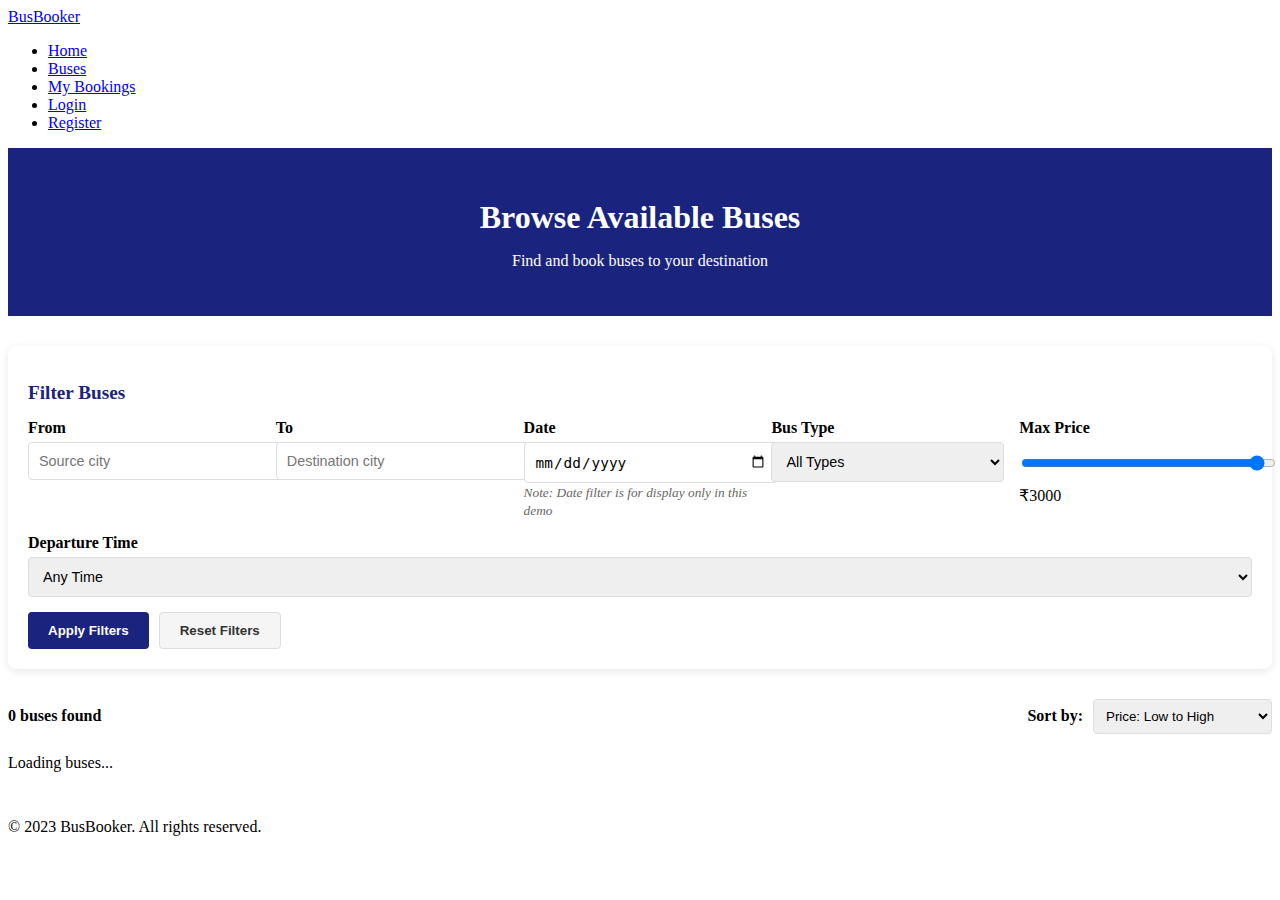
<file: bus-booking/bus-booking/src/main/resources/templates/buses.html>
<!DOCTYPE html>
<html lang="en" xmlns:th="http://www.thymeleaf.org">
<head>
    <meta charset="UTF-8">
    <meta name="viewport" content="width=device-width, initial-scale=1.0">
    <title>Buses - Bus Booking System</title>
    <link rel="stylesheet" th:href="@{/css/styles.css}">
    <style>
        .page-header {
            background-color: #1a237e;
            color: white;
            padding: 30px 20px;
            text-align: center;
            margin-bottom: 30px;
        }
        
        .page-header h1 {
            font-size: 2rem;
            margin-bottom: 10px;
        }
        
        .filters-section {
            background-color: white;
            border-radius: 8px;
            box-shadow: 0 2px 8px rgba(0, 0, 0, 0.1);
            padding: 20px;
            margin-bottom: 30px;
        }
        
        .filters-section h2 {
            font-size: 1.2rem;
            margin-bottom: 15px;
            color: #1a237e;
        }
        
        .filter-form {
            display: flex;
            flex-wrap: wrap;
            gap: 15px;
        }
        
        .filter-group {
            flex: 1;
            min-width: 200px;
        }
        
        .filter-group label {
            display: block;
            margin-bottom: 5px;
            font-weight: bold;
        }
        
        .filter-control {
            width: 100%;
            padding: 10px;
            border: 1px solid #ddd;
            border-radius: 4px;
            font-size: 0.9rem;
        }
        
        .filter-buttons {
            display: flex;
            gap: 10px;
            margin-top: 15px;
        }
        
        .apply-btn {
            padding: 10px 20px;
            background-color: #1a237e;
            color: white;
            border: none;
            border-radius: 4px;
            cursor: pointer;
            font-weight: bold;
            transition: background-color 0.3s;
        }
        
        .apply-btn:hover {
            background-color: #303f9f;
        }
        
        .reset-btn {
            padding: 10px 20px;
            background-color: #f5f5f5;
            color: #333;
            border: 1px solid #ddd;
            border-radius: 4px;
            cursor: pointer;
            font-weight: bold;
            transition: background-color 0.3s;
        }
        
        .reset-btn:hover {
            background-color: #e0e0e0;
        }
        
        .sorting-options {
            display: flex;
            justify-content: space-between;
            align-items: center;
            margin-bottom: 20px;
        }
        
        .sort-by {
            display: flex;
            align-items: center;
            gap: 10px;
        }
        
        .sort-by label {
            font-weight: bold;
        }
        
        .sort-by select {
            padding: 8px;
            border: 1px solid #ddd;
            border-radius: 4px;
        }
        
        .result-count {
            font-weight: bold;
        }
        
        .bus-list {
            display: flex;
            flex-direction: column;
            gap: 15px;
        }
        
        .bus-card {
            background-color: white;
            border-radius: 8px;
            box-shadow: 0 2px 8px rgba(0, 0, 0, 0.1);
            padding: 20px;
            display: flex;
            flex-wrap: wrap;
            justify-content: space-between;
            align-items: center;
        }
        
        .bus-info {
            flex: 2;
            min-width: 250px;
        }
        
        .bus-info h3 {
            color: #1a237e;
            margin-bottom: 10px;
        }
        
        .bus-info .bus-type {
            display: inline-block;
            padding: 5px 10px;
            background-color: #e8eaf6;
            color: #1a237e;
            border-radius: 15px;
            font-size: 0.8rem;
            margin-left: 10px;
        }
        
        .bus-time {
            flex: 1;
            min-width: 200px;
            text-align: center;
        }
        
        .bus-time p {
            margin: 5px 0;
        }
        
        .bus-price {
            flex: 1;
            min-width: 150px;
            text-align: right;
        }
        
        .bus-price h3 {
            margin-bottom: 10px;
            color: #4caf50;
        }
        
        .book-btn {
            padding: 10px 15px;
            background-color: #4caf50;
            color: white;
            border: none;
            border-radius: 4px;
            cursor: pointer;
            text-decoration: none;
            display: inline-block;
            transition: background-color 0.3s;
        }
        
        .book-btn:hover {
            background-color: #388e3c;
        }
        
        .amenities {
            display: flex;
            flex-wrap: wrap;
            gap: 10px;
            margin-top: 10px;
        }
        
        .amenity {
            font-size: 0.8rem;
            padding: 3px 8px;
            background-color: #f5f5f5;
            border-radius: 12px;
        }
        
        .no-results {
            text-align: center;
            padding: 40px 20px;
            font-size: 1.2rem;
            color: #666;
        }
        
        .pagination {
            display: flex;
            justify-content: center;
            gap: 10px;
            margin-top: 30px;
        }
        
        .page-btn {
            padding: 8px 12px;
            border: 1px solid #ddd;
            border-radius: 4px;
            cursor: pointer;
            background-color: white;
            transition: background-color 0.3s;
        }
        
        .page-btn:hover {
            background-color: #f5f5f5;
        }
        
        .page-btn.active {
            background-color: #1a237e;
            color: white;
            border-color: #1a237e;
        }
        
        @media (max-width: 768px) {
            .bus-card {
                flex-direction: column;
                text-align: center;
            }
            
            .bus-time, .bus-price {
                text-align: center;
                margin-top: 15px;
            }
            
            .filter-form {
                flex-direction: column;
            }
            
            .sorting-options {
                flex-direction: column;
                gap: 15px;
            }
        }
    </style>
</head>
<body>
    <header>
        <div class="navbar">
            <a href="/" class="logo">BusBooker</a>
            <ul class="nav-links">
                <li><a href="/">Home</a></li>
                <li><a href="/buses" class="active">Buses</a></li>
                <li><a href="/bookings">My Bookings</a></li>
                <div class="auth-buttons">
                    <li><a href="/login">Login</a></li>
                    <li><a href="/register">Register</a></li>
                </div>
                <div class="user-info" style="display: none;">
                    <li>Welcome, <span id="userUsername"></span></li>
                    <li><a href="#" id="logoutButton">Logout</a></li>
                </div>
            </ul>
        </div>
    </header>
    
    <div class="page-header">
        <h1>Browse Available Buses</h1>
        <p>Find and book buses to your destination</p>
    </div>
    
    <div class="container">
        <div class="filters-section" id="filtersSection" style="display: block !important;">
            <h2>Filter Buses</h2>
            <!-- Debug helper -->
            <div id="debugHelper" style="margin-bottom: 10px; padding: 5px; background-color: #f8d7da; display: none;">
                <p style="margin: 0; font-size: 14px;">If filter form is not visible, <a href="#" onclick="forceShowFilters(); return false;">click here</a> to force display.</p>
            </div>
            <form id="filterForm" class="filter-form" onsubmit="return false;">
                <div class="filter-group">
                    <label for="sourceFilter">From</label>
                    <input type="text" id="sourceFilter" class="filter-control" placeholder="Source city">
                </div>
                <div class="filter-group">
                    <label for="destinationFilter">To</label>
                    <input type="text" id="destinationFilter" class="filter-control" placeholder="Destination city">
                </div>
                <div class="filter-group">
                    <label for="dateFilter">Date</label>
                    <input type="date" id="dateFilter" class="filter-control">
                    <small style="color: #666; font-style: italic;">Note: Date filter is for display only in this demo</small>
                </div>
                <div class="filter-group">
                    <label for="busTypeFilter">Bus Type</label>
                    <select id="busTypeFilter" class="filter-control">
                        <option value="">All Types</option>
                        <option value="AC Sleeper">AC Sleeper</option>
                        <option value="Non-AC Sleeper">Non-AC Sleeper</option>
                        <option value="AC Seater">AC Seater</option>
                        <option value="Non-AC Seater">Non-AC Seater</option>
                        <option value="Volvo">Volvo</option>
                    </select>
                </div>
                <div class="filter-group">
                    <label for="priceFilter">Max Price</label>
                    <input type="range" id="priceFilter" class="filter-control" min="100" max="3000" step="100" value="3000">
                    <output for="priceFilter" id="priceOutput">₹3000</output>
                </div>
                <div class="filter-group">
                    <label for="timeFilter">Departure Time</label>
                    <select id="timeFilter" class="filter-control">
                        <option value="">Any Time</option>
                        <option value="morning">Morning (5 AM - 12 PM)</option>
                        <option value="afternoon">Afternoon (12 PM - 4 PM)</option>
                        <option value="evening">Evening (4 PM - 9 PM)</option>
                        <option value="night">Night (9 PM - 5 AM)</option>
                    </select>
                </div>
            </form>
            <div class="filter-buttons">
                <button id="applyFilters" class="apply-btn" onclick="applyFilters()">Apply Filters</button>
                <button id="resetFilters" class="reset-btn" onclick="resetFilters()">Reset Filters</button>
            </div>
        </div>
        
        <div class="sorting-options">
            <div class="result-count">
                <span id="busCount">0</span> buses found
            </div>
            <div class="sort-by">
                <label for="sortOption">Sort by:</label>
                <select id="sortOption">
                    <option value="price_asc">Price: Low to High</option>
                    <option value="price_desc">Price: High to Low</option>
                    <option value="departure_asc">Departure: Earliest First</option>
                    <option value="departure_desc">Departure: Latest First</option>
                    <option value="duration_asc">Duration: Shortest First</option>
                </select>
            </div>
        </div>
        
        <div id="busList" class="bus-list">
            <div class="loading">Loading buses...</div>
        </div>
        
        <!-- Error message section -->
        <div id="errorMessage" class="alert alert-danger" style="display: none; margin: 15px 0;">
            <i class="fas fa-exclamation-circle me-2"></i> 
            <span id="errorText">We encountered an error while loading buses. Please try again.</span>
            <button class="btn btn-sm btn-outline-danger ms-3" onclick="loadBuses()">Retry</button>
        </div>
        
        <div id="pagination" class="pagination">
            <!-- Pagination will be added dynamically -->
        </div>
    </div>
    
    <footer>
        <div class="container">
            <p>&copy; 2023 BusBooker. All rights reserved.</p>
        </div>
    </footer>
    
    <!-- Scripts with versioning to prevent caching issues -->
    <script src="https://code.jquery.com/jquery-3.6.0.min.js"></script>
    <script src="https://cdn.jsdelivr.net/npm/bootstrap@5.2.3/dist/js/bootstrap.bundle.min.js"></script>
    <script th:src="@{/js/common.js?v=2}" onerror="this.onerror=null;this.src='/js/common.js?v=2';"></script>
    <script th:src="@{/js/auth.js?v=2}" onerror="this.onerror=null;this.src='/js/auth.js?v=2';"></script>
    <script th:src="@{/js/buses.js?v=2}" onerror="this.onerror=null;this.src='/js/buses.js?v=2';"></script>
    
    <script>
        // Immediate execution to process URL parameters
        (function() {
            console.log('[INLINE] Direct URL parameters processing script executing');
            console.log('[INLINE] Current URL:', window.location.href);
            console.log('[INLINE] Search params:', window.location.search);
            
            try {
                // Parse URL parameters manually
                const urlParams = new URLSearchParams(window.location.search);
                const source = urlParams.get('source');
                const destination = urlParams.get('destination');
                const date = urlParams.get('date');
                
                console.log('[INLINE] Direct URL parameters extraction:', { source, destination, date });
                
                // Store parameters for buses.js to use
                window.searchParams = { source, destination, date };
                
                // Directly populate filter fields if they exist
                document.addEventListener('DOMContentLoaded', function() {
                    console.log('[INLINE] DOM loaded, populating filter fields');
                    
                    // Get filter elements
                    const sourceFilter = document.getElementById('sourceFilter');
                    const destinationFilter = document.getElementById('destinationFilter');
                    const dateFilter = document.getElementById('dateFilter');
                    
                    // Populate filter fields if they exist and have values
                    if (sourceFilter && source) {
                        console.log('[INLINE] Setting sourceFilter to:', source);
                        sourceFilter.value = source;
                    }
                    
                    if (destinationFilter && destination) {
                        console.log('[INLINE] Setting destinationFilter to:', destination);
                        destinationFilter.value = destination;
                    }
                    
                    if (dateFilter && date) {
                        console.log('[INLINE] Setting dateFilter to:', date);
                        dateFilter.value = date;
                    }
                    
                    // Force filter application after a delay to ensure buses are loaded
                    if ((source || destination || date) && document.getElementById('applyFilters')) {
                        console.log('[INLINE] Scheduling filter application');
                        setTimeout(function() {
                            console.log('[INLINE] Applying filters');
                            const applyBtn = document.getElementById('applyFilters');
                            if (applyBtn) {
                                applyBtn.click();
                            }
                        }, 1500);
                    }
                });
            } catch (error) {
                console.error('[INLINE] Error processing URL parameters:', error);
            }
        })();
    </script>
</body>
</html>
</file>
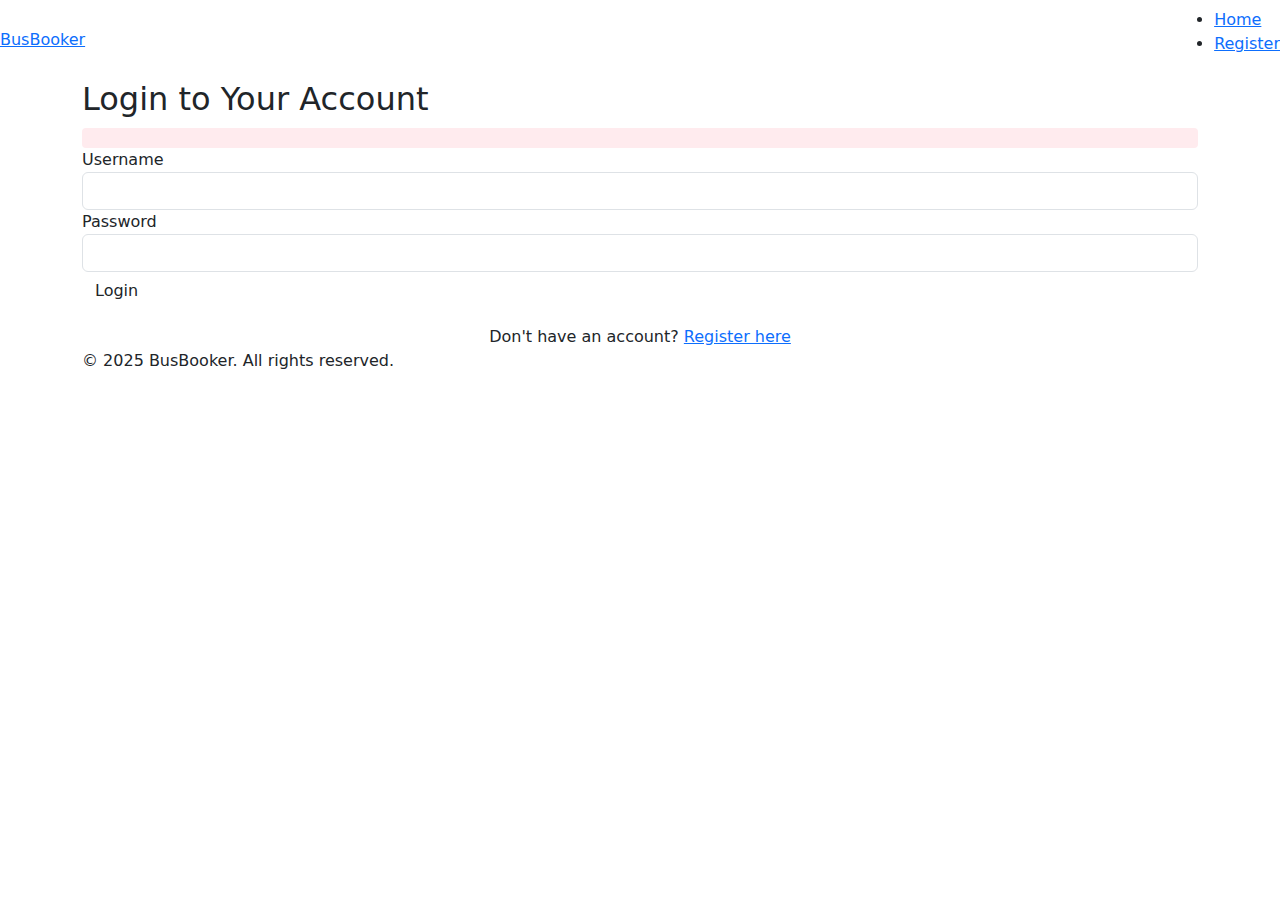
<file: bus-booking/bus-booking/src/main/resources/templates/login.html>
<!DOCTYPE html>
<html lang="en" xmlns:th="http://www.thymeleaf.org">
<head>
    <meta charset="UTF-8">
    <meta name="viewport" content="width=device-width, initial-scale=1.0">
    <title>Login - Bus Booking System</title>
    <link rel="icon" href="/favicon.ico" type="image/x-icon">
    <link rel="stylesheet" href="https://cdn.jsdelivr.net/npm/bootstrap@5.2.3/dist/css/bootstrap.min.css">
    <link rel="stylesheet" th:href="@{/css/styles.css}">
    <style>
        .error-message {
            color: red;
            margin-top: 10px;
            padding: 10px;
            background-color: #ffebee;
            border-radius: 4px;
            text-align: center;
        }
    </style>
</head>
<body>
    <header>
        <div class="navbar">
            <a href="/" class="logo">BusBooker</a>
            <ul class="nav-links">
                <li><a href="/">Home</a></li>
                <li><a href="/register">Register</a></li>
            </ul>
        </div>
    </header>
    
    <div class="container">
        <div class="form-container">
            <h2 class="form-title">Login to Your Account</h2>
            
            <!-- Error message display -->
            <div id="errorMessage" class="error-message" style="display: none;"></div>
            
            <!-- Server error message -->
            <div th:if="${error}" class="error-message" th:text="${error}"></div>
            
            <form id="loginForm">
                <!-- Store redirect parameter if present -->
                <input type="hidden" id="redirectParam" th:value="${redirect}" />
                
                <div class="form-group">
                    <label for="username">Username</label>
                    <input type="text" id="username" name="username" class="form-control" required>
                </div>
                
                <div class="form-group">
                    <label for="password">Password</label>
                    <input type="password" id="password" name="password" class="form-control" required>
                </div>
                
                <button type="submit" class="btn btn-block">Login</button>
                
                <div class="form-group" style="text-align: center; margin-top: 15px;">
                    Don't have an account? <a href="/register">Register here</a>
                </div>
            </form>
        </div>
    </div>
    
    <footer>
        <div class="container">
            <p>&copy; 2025 BusBooker. All rights reserved.</p>
        </div>
    </footer>
    
    <!-- Load scripts in the correct order - login.js first, then other supporting scripts -->
    <script th:src="@{/js/login.js}"></script>
    <script th:src="@{/js/common.js}"></script>
    <!-- Don't load auth.js which may redirect automatically based on token -->
</body>
</html>
</file>
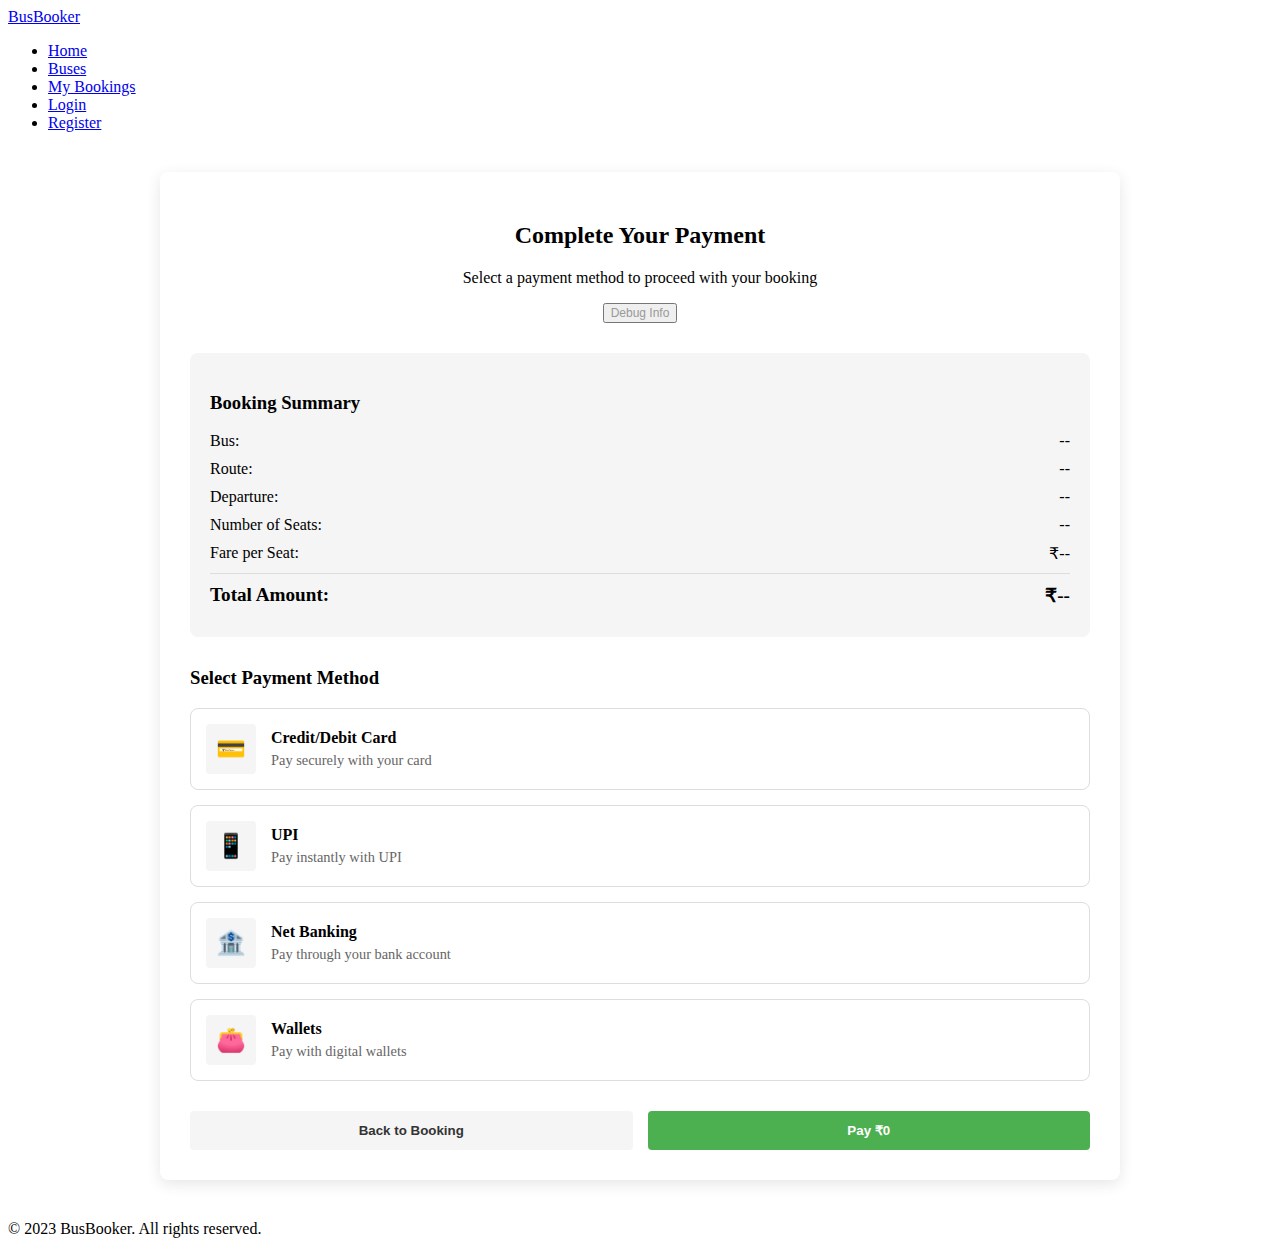
<file: bus-booking/bus-booking/src/main/resources/templates/payment.html>
<!DOCTYPE html>
<html lang="en" xmlns:th="http://www.thymeleaf.org">
<head>
    <meta charset="UTF-8">
    <meta name="viewport" content="width=device-width, initial-scale=1.0">
    <title>Payment - Bus Booking System</title>
    <link rel="stylesheet" th:href="@{/css/styles.css}">
    <style>
        .payment-container {
            max-width: 900px;
            margin: 40px auto;
            padding: 30px;
            background-color: white;
            border-radius: 8px;
            box-shadow: 0 4px 15px rgba(0, 0, 0, 0.1);
        }
        
        .payment-header {
            margin-bottom: 30px;
            text-align: center;
        }
        
        .payment-summary {
            background-color: #f5f5f5;
            padding: 20px;
            border-radius: 8px;
            margin-bottom: 30px;
        }
        
        .summary-row {
            display: flex;
            justify-content: space-between;
            margin-bottom: 10px;
        }
        
        .total-row {
            font-weight: bold;
            font-size: 1.2rem;
            border-top: 1px solid #ddd;
            padding-top: 10px;
            margin-top: 10px;
        }
        
        .payment-methods {
            margin-bottom: 30px;
        }
        
        .payment-method {
            border: 1px solid #ddd;
            border-radius: 8px;
            padding: 15px;
            margin-bottom: 15px;
            cursor: pointer;
            display: flex;
            align-items: center;
            transition: all 0.3s;
        }
        
        .payment-method:hover {
            border-color: #1a237e;
            background-color: #f8f9fa;
        }
        
        .payment-method.selected {
            border-color: #1a237e;
            background-color: #e8eaf6;
        }
        
        .payment-method-icon {
            width: 50px;
            height: 50px;
            margin-right: 15px;
            display: flex;
            align-items: center;
            justify-content: center;
            background-color: #f5f5f5;
            border-radius: 4px;
            font-size: 24px;
        }
        
        .payment-method-details {
            flex-grow: 1;
        }
        
        .payment-method-title {
            font-weight: bold;
            margin-bottom: 5px;
        }
        
        .payment-method-info {
            color: #666;
            font-size: 0.9rem;
        }
        
        .payment-form {
            display: none;
            background-color: #f8f9fa;
            padding: 20px;
            border-radius: 8px;
            margin-bottom: 30px;
        }
        
        .payment-form.active {
            display: block;
        }
        
        .form-row {
            display: flex;
            flex-wrap: wrap;
            gap: 15px;
            margin-bottom: 15px;
        }
        
        .form-group {
            flex: 1;
            min-width: 200px;
        }
        
        .form-group label {
            display: block;
            margin-bottom: 5px;
            font-weight: bold;
        }
        
        .form-control {
            width: 100%;
            padding: 12px;
            border: 1px solid #ddd;
            border-radius: 4px;
            font-size: 1rem;
        }
        
        .button-group {
            margin-top: 30px;
            display: flex;
            gap: 15px;
        }
        
        .action-btn {
            flex: 1;
            padding: 12px;
            border: none;
            border-radius: 4px;
            cursor: pointer;
            font-weight: bold;
            transition: background-color 0.3s;
        }
        
        .primary-btn {
            background-color: #4caf50;
            color: white;
        }
        
        .primary-btn:hover {
            background-color: #388e3c;
        }
        
        .secondary-btn {
            background-color: #f5f5f5;
            color: #333;
        }
        
        .secondary-btn:hover {
            background-color: #e0e0e0;
        }
        
        .save-card-checkbox {
            margin-top: 15px;
        }
        
        .payment-success {
            text-align: center;
            padding: 40px 20px;
            display: none;
        }
        
        .success-icon {
            font-size: 80px;
            color: #4caf50;
            margin-bottom: 20px;
        }
        
        .payment-error {
            background-color: #ffebee;
            padding: 15px;
            border-radius: 8px;
            margin-bottom: 20px;
            color: #d32f2f;
            display: none;
        }
        
        /* Credit card styles */
        .card-container {
            perspective: 1000px;
            width: 100%;
            max-width: 400px;
            height: 200px;
            margin: 0 auto 20px;
        }
        
        .credit-card {
            width: 100%;
            height: 100%;
            position: relative;
            transform-style: preserve-3d;
            transition: transform 0.6s;
        }
        
        .credit-card.flipped {
            transform: rotateY(180deg);
        }
        
        .card-front, .card-back {
            position: absolute;
            width: 100%;
            height: 100%;
            backface-visibility: hidden;
            border-radius: 10px;
            padding: 20px;
            box-sizing: border-box;
            box-shadow: 0 4px 8px rgba(0,0,0,0.1);
        }
        
        .card-front {
            background: linear-gradient(135deg, #1a237e, #303f9f);
            color: white;
            display: flex;
            flex-direction: column;
            justify-content: space-between;
        }
        
        .card-back {
            background-color: #f5f5f5;
            transform: rotateY(180deg);
            display: flex;
            flex-direction: column;
            justify-content: center;
        }
        
        .card-chip {
            width: 40px;
            height: 30px;
            background-color: #ffd700;
            border-radius: 5px;
            margin-bottom: 20px;
        }
        
        .card-number {
            font-size: 1.2rem;
            letter-spacing: 2px;
            margin-bottom: 15px;
        }
        
        .card-holder {
            text-transform: uppercase;
            font-size: 0.9rem;
            margin-bottom: 5px;
        }
        
        .card-expiry {
            font-size: 0.9rem;
        }
        
        .card-strip {
            height: 40px;
            background-color: #333;
            margin-bottom: 20px;
        }
        
        .card-cvv {
            background-color: white;
            height: 40px;
            display: flex;
            justify-content: flex-end;
            align-items: center;
            padding: 0 10px;
            font-size: 1rem;
        }
        
        .upi-form, .netbanking-form, .wallet-form {
            text-align: center;
        }
        
        .bank-list {
            display: grid;
            grid-template-columns: repeat(auto-fill, minmax(150px, 1fr));
            gap: 15px;
            margin-top: 20px;
        }
        
        .bank-option {
            border: 1px solid #ddd;
            border-radius: 4px;
            padding: 10px;
            cursor: pointer;
            text-align: center;
            transition: all 0.3s;
        }
        
        .bank-option:hover, .bank-option.selected {
            border-color: #1a237e;
            background-color: #e8eaf6;
        }
        
        .wallet-options {
            display: flex;
            flex-wrap: wrap;
            gap: 15px;
            margin-top: 20px;
        }
        
        .wallet-option {
            border: 1px solid #ddd;
            border-radius: 4px;
            padding: 15px;
            cursor: pointer;
            flex: 1;
            min-width: 120px;
            text-align: center;
            transition: all 0.3s;
        }
        
        .wallet-option:hover, .wallet-option.selected {
            border-color: #1a237e;
            background-color: #e8eaf6;
        }
    </style>
</head>
<body>
    <header>
        <div class="navbar">
            <a href="/" class="logo">BusBooker</a>
            <ul class="nav-links">
                <li><a href="/">Home</a></li>
                <li><a href="/buses">Buses</a></li>
                <li><a href="/bookings">My Bookings</a></li>
                <div class="auth-buttons">
                    <li><a href="/login">Login</a></li>
                    <li><a href="/register">Register</a></li>
                </div>
                <div class="user-info" style="display: none;">
                    <li>Welcome, <span id="userUsername"></span></li>
                    <li><a href="#" id="logoutButton">Logout</a></li>
                </div>
            </ul>
        </div>
    </header>
    
    <div class="container">
        <div class="payment-container">
            <!-- Add debugging info section (hidden in production) -->
            <div id="debugInfo" style="background-color: #f8f9fa; padding: 10px; margin-bottom: 20px; font-family: monospace; font-size: 12px; display: none;">
                <h4>Debug Information</h4>
                <div id="debugToken"></div>
                <div id="debugUser"></div>
                <div id="debugBookingId"></div>
                <div id="debugPaymentStatus" style="margin-top: 10px; border-top: 1px solid #ddd; padding-top: 10px;"></div>
                <div id="debugLog" style="margin-top: 10px; max-height: 200px; overflow-y: auto;"></div>
                <button onclick="toggleDebug()" style="margin-top: 10px;">Hide Debug</button>
            </div>
            
            <div class="payment-header">
                <h2>Complete Your Payment</h2>
                <p>Select a payment method to proceed with your booking</p>
                <div class="mt-3">
                    <button onclick="toggleDebug()" class="btn btn-link btn-sm" style="color: #999; font-size: 12px;">Debug Info</button>
                </div>
            </div>
            
            <div class="payment-summary">
                <h3>Booking Summary</h3>
                <div class="summary-row">
                    <span>Bus:</span>
                    <span id="busNumber">--</span>
                </div>
                <div class="summary-row">
                    <span>Route:</span>
                    <span id="busRoute">--</span>
                </div>
                <div class="summary-row">
                    <span>Departure:</span>
                    <span id="busDeparture">--</span>
                </div>
                <div class="summary-row">
                    <span>Number of Seats:</span>
                    <span id="totalSeats">--</span>
                </div>
                <div class="summary-row">
                    <span>Fare per Seat:</span>
                    <span>₹<span id="perSeatFare">--</span></span>
                </div>
                <div class="summary-row total-row">
                    <span>Total Amount:</span>
                    <span>₹<span id="totalFare">--</span></span>
                </div>
            </div>
            
            <div class="payment-methods">
                <h3>Select Payment Method</h3>
                
                <div class="payment-method" data-method="card">
                    <div class="payment-method-icon">💳</div>
                    <div class="payment-method-details">
                        <div class="payment-method-title">Credit/Debit Card</div>
                        <div class="payment-method-info">Pay securely with your card</div>
                    </div>
                </div>
                
                <div class="payment-method" data-method="upi">
                    <div class="payment-method-icon">📱</div>
                    <div class="payment-method-details">
                        <div class="payment-method-title">UPI</div>
                        <div class="payment-method-info">Pay instantly with UPI</div>
                    </div>
                </div>
                
                <div class="payment-method" data-method="netbanking">
                    <div class="payment-method-icon">🏦</div>
                    <div class="payment-method-details">
                        <div class="payment-method-title">Net Banking</div>
                        <div class="payment-method-info">Pay through your bank account</div>
                    </div>
                </div>
                
                <div class="payment-method" data-method="wallet">
                    <div class="payment-method-icon">👛</div>
                    <div class="payment-method-details">
                        <div class="payment-method-title">Wallets</div>
                        <div class="payment-method-info">Pay with digital wallets</div>
                    </div>
                </div>
                
                <div id="savedPaymentMethods">
                    <!-- Saved payment methods will be loaded here -->
                </div>
            </div>
            
            <div class="payment-error" id="paymentError">
                There was an error processing your payment. Please try again.
                <div id="loginButtonContainer" style="display: none; margin-top: 15px;">
                    <a href="/login" class="action-btn primary-btn" style="display: inline-block; padding: 8px 15px; font-size: 0.9rem;">
                        Log in to continue
                    </a>
                </div>
            </div>
            
            <!-- Add this right after the payment-error div -->
            <div class="payment-error" id="authError" style="display: none;">
                <p>Please log in to proceed with payment</p>
                <div id="loginButtonContainer" style="margin-top: 15px;">
                    <button id="loginButton" class="action-btn primary-btn">Log In</button>
                </div>
            </div>
            
            <!-- Credit/Debit Card Form -->
            <div class="payment-form" id="cardForm">
                <h3>Credit/Debit Card Details</h3>
                
                <div class="card-container">
                    <div class="credit-card" id="creditCard">
                        <div class="card-front">
                            <div class="card-chip"></div>
                            <div class="card-number" id="cardPreviewNumber">**** **** **** ****</div>
                            <div>
                                <div class="card-holder" id="cardPreviewName">CARD HOLDER</div>
                                <div class="card-expiry">
                                    Expires: <span id="cardPreviewExpiry">MM/YY</span>
                                </div>
                            </div>
                        </div>
                        <div class="card-back">
                            <div class="card-strip"></div>
                            <div class="card-cvv" id="cardPreviewCvv">***</div>
                        </div>
                    </div>
                </div>
                
                <div class="form-row">
                    <div class="form-group">
                        <label for="cardNumber">Card Number</label>
                        <input type="text" id="cardNumber" class="form-control" placeholder="1234 5678 9012 3456" maxlength="19">
                    </div>
                </div>
                
                <div class="form-row">
                    <div class="form-group">
                        <label for="cardName">Card Holder Name</label>
                        <input type="text" id="cardName" class="form-control" placeholder="Name on card">
                    </div>
                </div>
                
                <div class="form-row">
                    <div class="form-group">
                        <label for="cardExpiry">Expiry Date</label>
                        <input type="text" id="cardExpiry" class="form-control" placeholder="MM/YY" maxlength="5">
                    </div>
                    <div class="form-group">
                        <label for="cardCvv">CVV</label>
                        <input type="text" id="cardCvv" class="form-control" placeholder="123" maxlength="3">
                    </div>
                </div>
                
                <div class="save-card-checkbox">
                    <input type="checkbox" id="saveCard">
                    <label for="saveCard">Save this card for future payments</label>
                </div>
            </div>
            
            <!-- UPI Form -->
            <div class="payment-form" id="upiForm">
                <h3>UPI Payment</h3>
                <div class="upi-form">
                    <div class="form-group">
                        <label for="upiId">UPI ID</label>
                        <input type="text" id="upiId" class="form-control" placeholder="username@upi">
                    </div>
                    <p style="margin-top: 15px;">You will receive a payment request notification on your UPI app</p>
                </div>
            </div>
            
            <!-- Net Banking Form -->
            <div class="payment-form" id="netbankingForm">
                <h3>Net Banking</h3>
                <div class="netbanking-form">
                    <p>Select your bank to proceed with Net Banking</p>
                    <div class="bank-list">
                        <div class="bank-option" data-bank="sbi" onclick="selectBankDirect(this)">SBI</div>
                        <div class="bank-option" data-bank="hdfc" onclick="selectBankDirect(this)">HDFC</div>
                        <div class="bank-option" data-bank="icici" onclick="selectBankDirect(this)">ICICI</div>
                        <div class="bank-option" data-bank="axis" onclick="selectBankDirect(this)">Axis</div>
                        <div class="bank-option" data-bank="kotak" onclick="selectBankDirect(this)">Kotak</div>
                        <div class="bank-option" data-bank="pnb" onclick="selectBankDirect(this)">PNB</div>
                        <div class="bank-option" data-bank="bob" onclick="selectBankDirect(this)">BOB</div>
                        <div class="bank-option" data-bank="idbi" onclick="selectBankDirect(this)">IDBI</div>
                    </div>
                </div>
            </div>
            
            <!-- Wallet Form -->
            <div class="payment-form" id="walletForm">
                <h3>Wallet Payment</h3>
                <div class="wallet-form">
                    <p>Select your preferred wallet</p>
                    <div class="wallet-options">
                        <div class="wallet-option" data-wallet="paytm">Paytm</div>
                        <div class="wallet-option" data-wallet="phonepe">PhonePe</div>
                        <div class="wallet-option" data-wallet="amazonpay">Amazon Pay</div>
                        <div class="wallet-option" data-wallet="mobikwik">MobiKwik</div>
                    </div>
                </div>
            </div>
            
            <div class="payment-success" id="paymentSuccess">
                <div class="success-icon">
                    <i class="fas fa-check-circle"></i>
                </div>
                <h3>Payment Successful!</h3>
                <p>Your booking has been confirmed. You will receive an email confirmation shortly.</p>
                <div class="mt-4">
                    <a href="/" class="action-btn primary-btn">Back to Home</a>
                </div>
            </div>
            
            <div class="button-group" id="paymentButtons">
                <button class="action-btn secondary-btn" id="backButton">Back to Booking</button>
                <button class="action-btn primary-btn" id="payButton" onclick="directPayment()" disabled>Pay ₹<span id="buttonAmount">0</span></button>
            </div>
        </div>
    </div>
    
    <footer>
        <div class="container">
            <p>&copy; 2023 BusBooker. All rights reserved.</p>
        </div>
    </footer>
    
    <script th:src="@{/js/common.js}"></script>
    <script th:src="@{/js/auth.js}"></script>
    <script th:inline="javascript">
        // Get bookingId from the model
        const bookingId = /*[[${bookingId}]]*/ null;
        
        // Function to select a bank directly
        function selectBankDirect(bankElement) {
            console.log('Bank selected directly:', bankElement.dataset.bank);
            
            // Remove selected class from all banks
            document.querySelectorAll('.bank-option').forEach(bank => {
                bank.classList.remove('selected');
            });
            
            // Add selected class to this bank
            bankElement.classList.add('selected');
            
            // Enable the pay button
            document.getElementById('payButton').disabled = false;
            
            // Log to debug
            addDebugLog('Bank selected: ' + bankElement.dataset.bank);
        }
        
        // Function to add to debug log
        function addDebugLog(message) {
            const debugLog = document.getElementById('debugLog');
            if (debugLog) {
                const now = new Date();
                const timestamp = now.toTimeString().split(' ')[0];
                const logItem = document.createElement('div');
                logItem.innerHTML = `<span style="color: #999;">[${timestamp}]</span> ${message}`;
                debugLog.appendChild(logItem);
                debugLog.scrollTop = debugLog.scrollHeight;
            }
        }
        
        // Update directPayment to log to debug panel
        function directPayment() {
            console.log('Direct payment button clicked');
            addDebugLog('Direct payment initiated');
            
            const token = localStorage.getItem('authToken');
            const user = JSON.parse(localStorage.getItem('user') || '{}');
            
            if (!token || !user.id) {
                addDebugLog('ERROR: No auth token found');
                alert('No auth token found. Please login first.');
                window.location.href = '/login?redirect=' + window.location.pathname;
                return;
            }
            
            addDebugLog('Authentication valid: ' + user.username);
            
            // Show immediate feedback
            document.getElementById('payButton').textContent = 'Processing...';
            document.getElementById('payButton').disabled = true;
            
            // Update debug status
            const debugStatus = document.getElementById('debugPaymentStatus');
            if (debugStatus) {
                debugStatus.innerHTML = '<strong>Payment Status:</strong> PROCESSING...';
            }
            
            // Simulate a successful payment
            addDebugLog('Payment processing...');
            setTimeout(function() {
                // Hide any payment forms and methods
                const forms = document.querySelectorAll('.payment-form');
                forms.forEach(form => form.style.display = 'none');
                
                const methods = document.querySelector('.payment-methods');
                if (methods) methods.style.display = 'none';
                
                // Hide buttons
                document.getElementById('paymentButtons').style.display = 'none';
                
                // Update debug status
                if (debugStatus) {
                    debugStatus.innerHTML = '<strong>Payment Status:</strong> SUCCESS';
                    debugStatus.style.color = 'green';
                }
                
                addDebugLog('Payment successful!');
                
                // Show success message
                const success = document.getElementById('paymentSuccess');
                if (success) {
                    success.style.display = 'block';
                    success.scrollIntoView({ behavior: 'smooth' });
                }
            }, 2000);
        }
        
        // Debug function
        function toggleDebug() {
            const debugSection = document.getElementById('debugInfo');
            if (debugSection.style.display === 'none') {
                debugSection.style.display = 'block';
                // Populate debug info
                const token = localStorage.getItem('authToken');
                document.getElementById('debugToken').innerHTML = `<strong>Token:</strong> ${token ? token.substring(0, 20) + '...' : 'No token'}</br>`;
                
                const user = JSON.parse(localStorage.getItem('user') || '{}');
                document.getElementById('debugUser').innerHTML = `<strong>User:</strong> ${JSON.stringify(user)}</br>`;
                
                document.getElementById('debugBookingId').innerHTML = `<strong>Booking ID:</strong> ${bookingId || 'Not set'}</br>`;
                
                // Add a direct payment button for debugging
                const debugPayBtn = document.createElement('button');
                debugPayBtn.textContent = 'Direct Payment (Debug)';
                debugPayBtn.style.marginTop = '10px';
                debugPayBtn.style.marginRight = '10px';
                debugPayBtn.onclick = directPayment;
                debugSection.appendChild(debugPayBtn);
            } else {
                debugSection.style.display = 'none';
            }
        }
    </script>
    <script th:src="@{/js/payment.js}"></script>
</body>
</html>
</file>
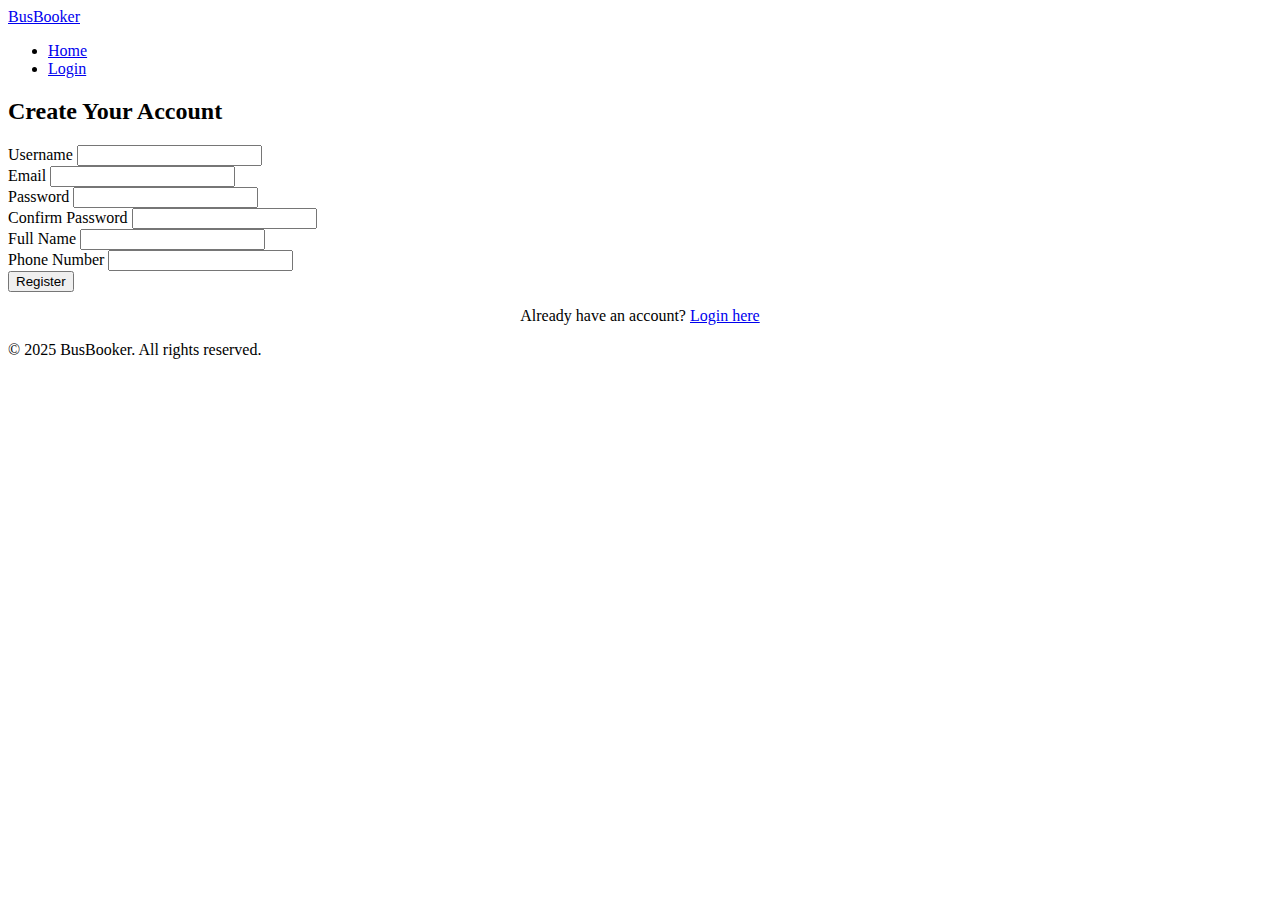
<file: bus-booking/bus-booking/src/main/resources/templates/register.html>
<!DOCTYPE html>
<html lang="en" xmlns:th="http://www.thymeleaf.org">
<head>
    <meta charset="UTF-8">
    <meta name="viewport" content="width=device-width, initial-scale=1.0">
    <title>Register - Bus Booking System</title>
    <link rel="stylesheet" th:href="@{/css/styles.css}">
</head>
<body>
    <header>
        <div class="navbar">
            <a href="/" class="logo">BusBooker</a>
            <ul class="nav-links">
                <li><a href="/">Home</a></li>
                <li><a href="/login">Login</a></li>
            </ul>
        </div>
    </header>
    
    <div class="container">
        <div class="form-container">
            <h2 class="form-title">Create Your Account</h2>
            
            <form id="registerForm">
                <div class="form-group">
                    <label for="username">Username</label>
                    <input type="text" id="username" name="username" class="form-control" required>
                </div>
                
                <div class="form-group">
                    <label for="email">Email</label>
                    <input type="email" id="email" name="email" class="form-control" required>
                </div>
                
                <div class="form-group">
                    <label for="password">Password</label>
                    <input type="password" id="password" name="password" class="form-control" required>
                </div>
                
                <div class="form-group">
                    <label for="confirmPassword">Confirm Password</label>
                    <input type="password" id="confirmPassword" name="confirmPassword" class="form-control" required>
                </div>
                
                <div class="form-group">
                    <label for="fullName">Full Name</label>
                    <input type="text" id="fullName" name="fullName" class="form-control" required>
                </div>
                
                <div class="form-group">
                    <label for="phoneNumber">Phone Number</label>
                    <input type="text" id="phoneNumber" name="phoneNumber" class="form-control" required>
                </div>
                
                <button type="submit" class="btn btn-block">Register</button>
                
                <div class="form-group" style="text-align: center; margin-top: 15px;">
                    Already have an account? <a href="/login">Login here</a>
                </div>
            </form>
        </div>
    </div>
    
    <footer>
        <div class="container">
            <p>&copy; 2025 BusBooker. All rights reserved.</p>
        </div>
    </footer>
    
    <script th:src="@{/js/common.js}"></script>
    <script th:src="@{/js/auth.js}"></script>
</body>
</html>
</file>
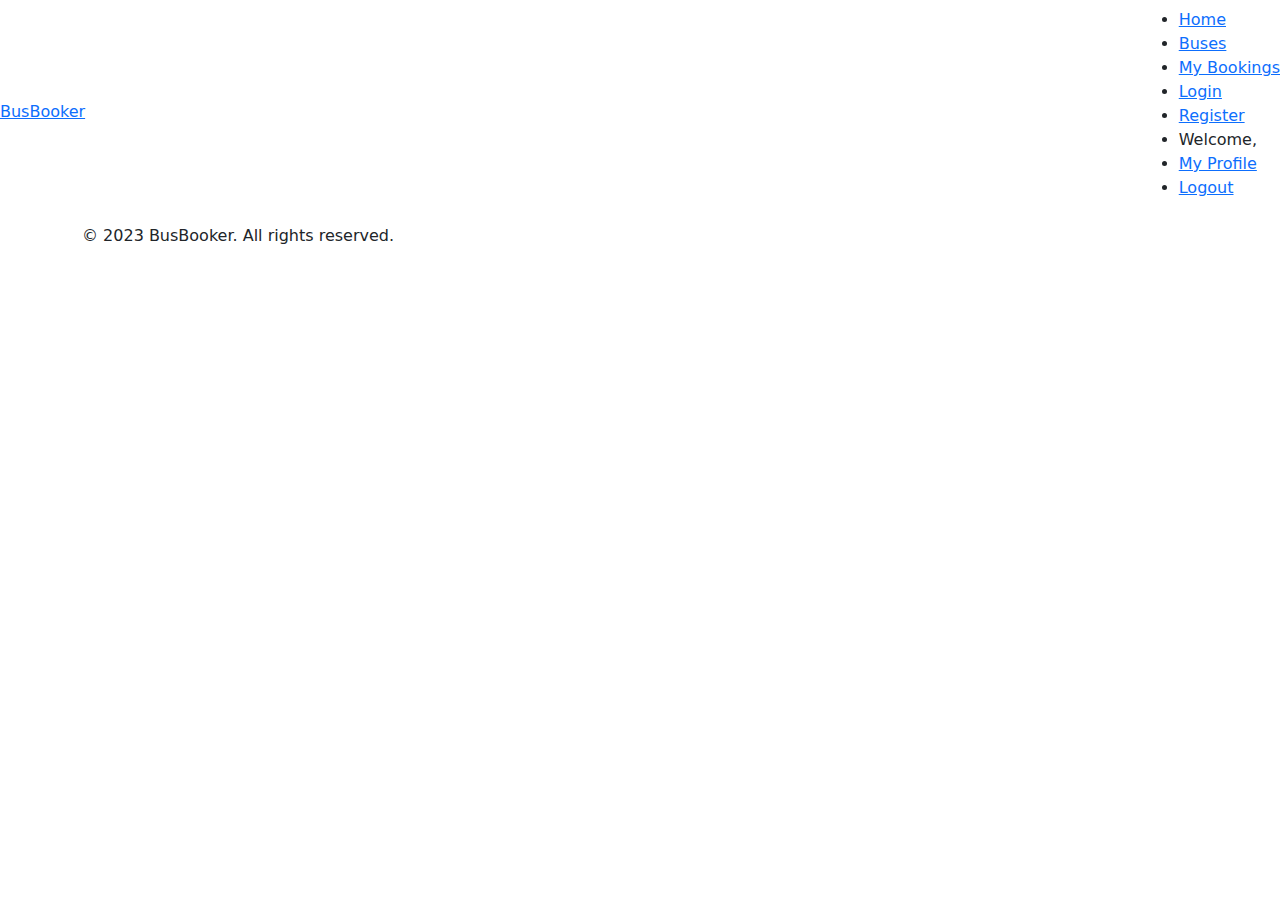
<file: bus-booking/bus-booking/src/main/resources/templates/layout/main.html>
<!DOCTYPE html>
<html lang="en" xmlns:th="http://www.thymeleaf.org">
<head>
    <meta charset="UTF-8">
    <meta name="viewport" content="width=device-width, initial-scale=1.0">
    <title>Bus Booking System</title>
    <link rel="stylesheet" th:href="@{/css/styles.css}">
    <link href="https://cdn.jsdelivr.net/npm/bootstrap@5.1.3/dist/css/bootstrap.min.css" rel="stylesheet">
</head>
<body>
    <header>
        <div class="navbar">
            <a href="/" class="logo">BusBooker</a>
            <ul class="nav-links">
                <li><a href="/">Home</a></li>
                <li><a href="/buses">Buses</a></li>
                <li><a href="/bookings">My Bookings</a></li>
                <div class="auth-buttons">
                    <li><a href="/login">Login</a></li>
                    <li><a href="/register">Register</a></li>
                </div>
                <div class="user-info">
                    <li>Welcome, <span id="userUsername"></span></li>
                    <li><a href="/profile">My Profile</a></li>
                    <li><a href="#" id="logoutButton">Logout</a></li>
                </div>
            </ul>
        </div>
    </header>
    
    <div class="container">
        <div layout:fragment="content">
            <!-- Content will be injected here -->
        </div>
    </div>
    
    <footer>
        <div class="container">
            <p>&copy; 2023 BusBooker. All rights reserved.</p>
        </div>
    </footer>
    
    <script th:src="@{/js/auth.js}"></script>
    <script src="https://cdn.jsdelivr.net/npm/bootstrap@5.1.3/dist/js/bootstrap.bundle.min.js"></script>
</body>
</html>
</file>
